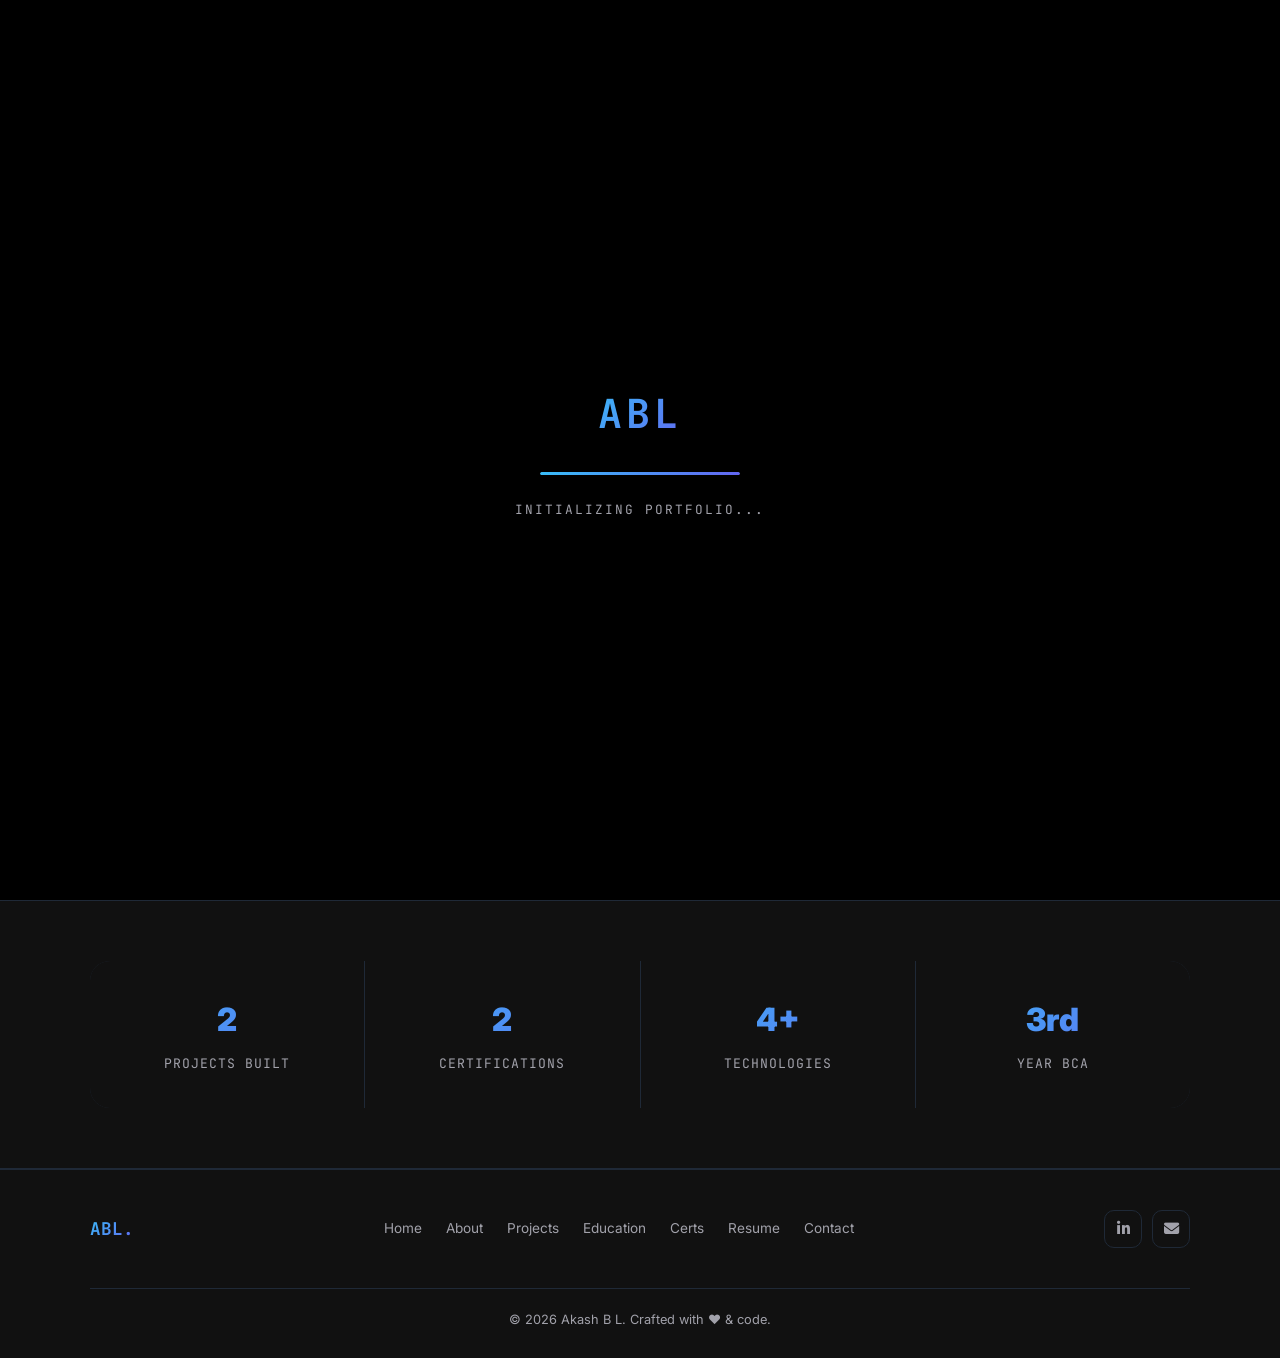
<file: portfolio/index.html>
<!DOCTYPE html>
<html lang="en">
<head>
  <meta charset="UTF-8">
  <meta name="viewport" content="width=device-width, initial-scale=1.0">
  <title>Akash B L — BCA Student & Developer</title>
  <meta name="description" content="Portfolio of Akash B L — BCA student skilled in Python, Java and Cybersecurity. Open to internships in software development and secure system design.">
  <meta name="keywords" content="Akash B L, BCA, Python, Java, Cybersecurity, developer portfolio, GFGC Tiptur">
  <meta property="og:title" content="Akash B L — Developer Portfolio">
  <meta property="og:description" content="BCA student with hands-on experience in Python, cybersecurity and web-based systems.">
  <link rel="icon" href="data:image/svg+xml,<svg xmlns='http://www.w3.org/2000/svg' viewBox='0 0 100 100'><text y='.9em' font-size='90'>⚡</text></svg>">
  <!-- Fonts -->
  <link rel="preconnect" href="https://fonts.googleapis.com">
  <link rel="preconnect" href="https://fonts.gstatic.com" crossorigin>
  <link href="https://fonts.googleapis.com/css2?family=Inter:wght@300;400;500;600;700;800;900&family=JetBrains+Mono:wght@400;500;600&display=swap" rel="stylesheet">
  <!-- Icons -->
  <link rel="stylesheet" href="https://cdnjs.cloudflare.com/ajax/libs/font-awesome/6.5.0/css/all.min.css">
  <!-- Styles -->
  <link rel="stylesheet" href="assets/css/style.css">
  <link rel="stylesheet" href="assets/css/home.css">
</head>
<body>

<!-- LOADING SCREEN -->
<div id="loading-screen">
  <div class="loader-logo">ABL</div>
  <div class="loader-bar-wrap"><div class="loader-bar"></div></div>
  <div class="loader-text">Initializing portfolio...</div>
</div>

<!-- NAVBAR -->
<nav class="navbar" id="navbar">
  <a href="index.html" class="nav-logo">ABL<span style="color:var(--accent)">.</span></a>
  <div class="nav-links">
    <a href="index.html">Home</a>
    <a href="about.html">About</a>
    <a href="projects.html">Projects</a>
    <a href="education.html">Education</a>
    <a href="certifications.html">Certifications</a>
    <a href="resume.html">Resume</a>
    <a href="contact.html">Contact</a>
  </div>
  <div class="nav-actions">
    <button class="theme-toggle" id="theme-toggle" aria-label="Toggle theme">
      <i class="fas fa-moon" id="theme-icon"></i>
    </button>
    <button class="hamburger" id="hamburger" aria-label="Menu">
      <span></span><span></span><span></span>
    </button>
  </div>
</nav>

<!-- MOBILE NAV -->
<nav class="mobile-nav" id="mobile-nav">
  <a href="index.html">Home</a>
  <a href="about.html">About</a>
  <a href="projects.html">Projects</a>
  <a href="education.html">Education</a>
  <a href="certifications.html">Certifications</a>
  <a href="resume.html">Resume</a>
  <a href="contact.html">Contact</a>
</nav>

<!-- HERO -->
<section class="hero" id="hero">
  <canvas id="hero-canvas"></canvas>
  <div class="ambient ambient-1"></div>
  <div class="ambient ambient-2"></div>

  <div class="hero-inner">
    <!-- Left: Text -->
    <div class="hero-text">
      <div class="hero-badge">
        <span></span> Available for Internships
      </div>
      <h1 class="hero-title">
        Hi, I'm <span class="text-gradient">Akash B L</span>
      </h1>
      <p class="hero-subtitle">
        <span id="typing-text"></span><span class="typing-cursor"></span>
      </p>
      <p class="hero-desc">
        Motivated BCA student with a strong foundation in computer science and hands-on project experience in cybersecurity. Skilled in Java and Python with a keen interest in software development and secure system design.
      </p>
      <div class="hero-cta">
        <a href="resume.html" class="btn btn-primary" id="view-resume-btn">
          <i class="fas fa-eye"></i> View Resume
        </a>
        <a href="assets/akash_resume.pdf" class="btn btn-outline" download id="download-resume-btn">
          <i class="fas fa-download"></i> Download Resume
        </a>
        <a href="contact.html" class="btn btn-ghost" id="contact-me-btn">
          <i class="fas fa-paper-plane"></i> Contact Me
        </a>
      </div>
      <div class="hero-social">
        <span class="hero-social-label">Find me —</span>
        <a href="https://www.linkedin.com/in/akash-b-l-0abb05404" target="_blank" class="social-link" aria-label="LinkedIn" id="linkedin-link">
          <i class="fab fa-linkedin-in"></i>
        </a>
        <a href="mailto:akashakubl@gmail.com" class="social-link" aria-label="Email" id="email-link">
          <i class="fas fa-envelope"></i>
        </a>
      </div>
    </div>

    <!-- Right: Image -->
    <div class="hero-image-wrap">
      <div class="hero-image-card">
        <img src="assets/images/profile.jpg" alt="Akash B L" class="profile-img" id="hero-profile-img">
        <div class="hero-stats">
          <div class="stat-card">
            <div class="stat-icon">🎓</div>
            <div class="stat-card-text">
              <div class="value">BCA Student</div>
              <div class="label">2023 – 2026</div>
            </div>
          </div>
          <div class="stat-card">
            <div class="stat-icon">🔐</div>
            <div class="stat-card-text">
              <div class="value">Cybersecurity</div>
              <div class="label">Certified</div>
            </div>
          </div>
        </div>
        <div class="skill-pill">Python &amp; Java</div>
      </div>
    </div>
  </div>

  <div class="scroll-indicator" onclick="document.querySelector('.quick-about').scrollIntoView({behavior:'smooth'})">
    <div class="scroll-mouse"></div>
    <span>Scroll</span>
  </div>
</section>

<!-- QUICK ABOUT STRIP -->
<div class="quick-about">
  <div class="quick-about-inner">
    <div class="quick-item" data-aos="fade-up">
      <div class="num">2</div>
      <div class="lbl">Projects Built</div>
    </div>
    <div class="quick-item" data-aos="fade-up" data-aos-delay="100">
      <div class="num">2</div>
      <div class="lbl">Certifications</div>
    </div>
    <div class="quick-item" data-aos="fade-up" data-aos-delay="200">
      <div class="num">4+</div>
      <div class="lbl">Technologies</div>
    </div>
    <div class="quick-item" data-aos="fade-up" data-aos-delay="300">
      <div class="num">3rd</div>
      <div class="lbl">Year BCA</div>
    </div>
  </div>
</div>

<!-- FOOTER -->
<footer>
  <div class="footer-inner">
    <div class="footer-logo">ABL<span style="color:var(--accent)">.</span></div>
    <div class="footer-links">
      <a href="index.html">Home</a>
      <a href="about.html">About</a>
      <a href="projects.html">Projects</a>
      <a href="education.html">Education</a>
      <a href="certifications.html">Certs</a>
      <a href="resume.html">Resume</a>
      <a href="contact.html">Contact</a>
    </div>
    <div style="display:flex;gap:10px">
      <a href="https://www.linkedin.com/in/akash-b-l-0abb05404" target="_blank" class="social-link"><i class="fab fa-linkedin-in"></i></a>
      <a href="mailto:akashakubl@gmail.com" class="social-link"><i class="fas fa-envelope"></i></a>
    </div>
    <div class="footer-copy">© 2026 Akash B L. Crafted with ❤️ &amp; code.</div>
  </div>
</footer>

<!-- SCROLL TO TOP -->
<button id="scroll-top" aria-label="Scroll to top"><i class="fas fa-arrow-up"></i></button>

<!-- SCRIPTS -->
<script src="assets/js/main.js"></script>
<script>
/* Hero Particle Canvas */
(function() {
  var canvas = document.getElementById('hero-canvas');
  if (!canvas) return;
  var ctx = canvas.getContext('2d');
  var W, H, particles = [];
  function resize() {
    W = canvas.width = canvas.offsetWidth;
    H = canvas.height = canvas.offsetHeight;
  }
  window.addEventListener('resize', resize);
  resize();
  for (var i = 0; i < 60; i++) {
    particles.push({
      x: Math.random() * 9999,
      y: Math.random() * 9999,
      r: Math.random() * 1.5 + 0.3,
      vx: (Math.random() - 0.5) * 0.3,
      vy: (Math.random() - 0.5) * 0.3,
      a: Math.random()
    });
  }
  function draw() {
    ctx.clearRect(0, 0, W, H);
    particles.forEach(function(p) {
      p.x += p.vx; p.y += p.vy;
      if (p.x < 0) p.x = W; if (p.x > W) p.x = 0;
      if (p.y < 0) p.y = H; if (p.y > H) p.y = 0;
      ctx.beginPath();
      ctx.arc(p.x, p.y, p.r, 0, Math.PI * 2);
      ctx.fillStyle = 'rgba(56,189,248,' + (p.a * 0.7) + ')';
      ctx.fill();
    });
    requestAnimationFrame(draw);
  }
  draw();
})();

/* Typing Effect */
(function() {
  var texts = ['BCA Student', 'Python Developer', 'Java Learner', 'Cybersecurity Enthusiast', 'Software Developer'];
  var el = document.getElementById('typing-text');
  if (!el) return;
  var tIdx = 0, cIdx = 0, deleting = false;
  function type() {
    var full = texts[tIdx];
    if (!deleting) {
      el.textContent = full.substring(0, cIdx + 1);
      cIdx++;
      if (cIdx === full.length) { deleting = true; setTimeout(type, 1800); return; }
    } else {
      el.textContent = full.substring(0, cIdx - 1);
      cIdx--;
      if (cIdx === 0) { deleting = false; tIdx = (tIdx + 1) % texts.length; }
    }
    setTimeout(type, deleting ? 60 : 90);
  }
  setTimeout(type, 800);
})();
</script>

</body>
</html>
</file>
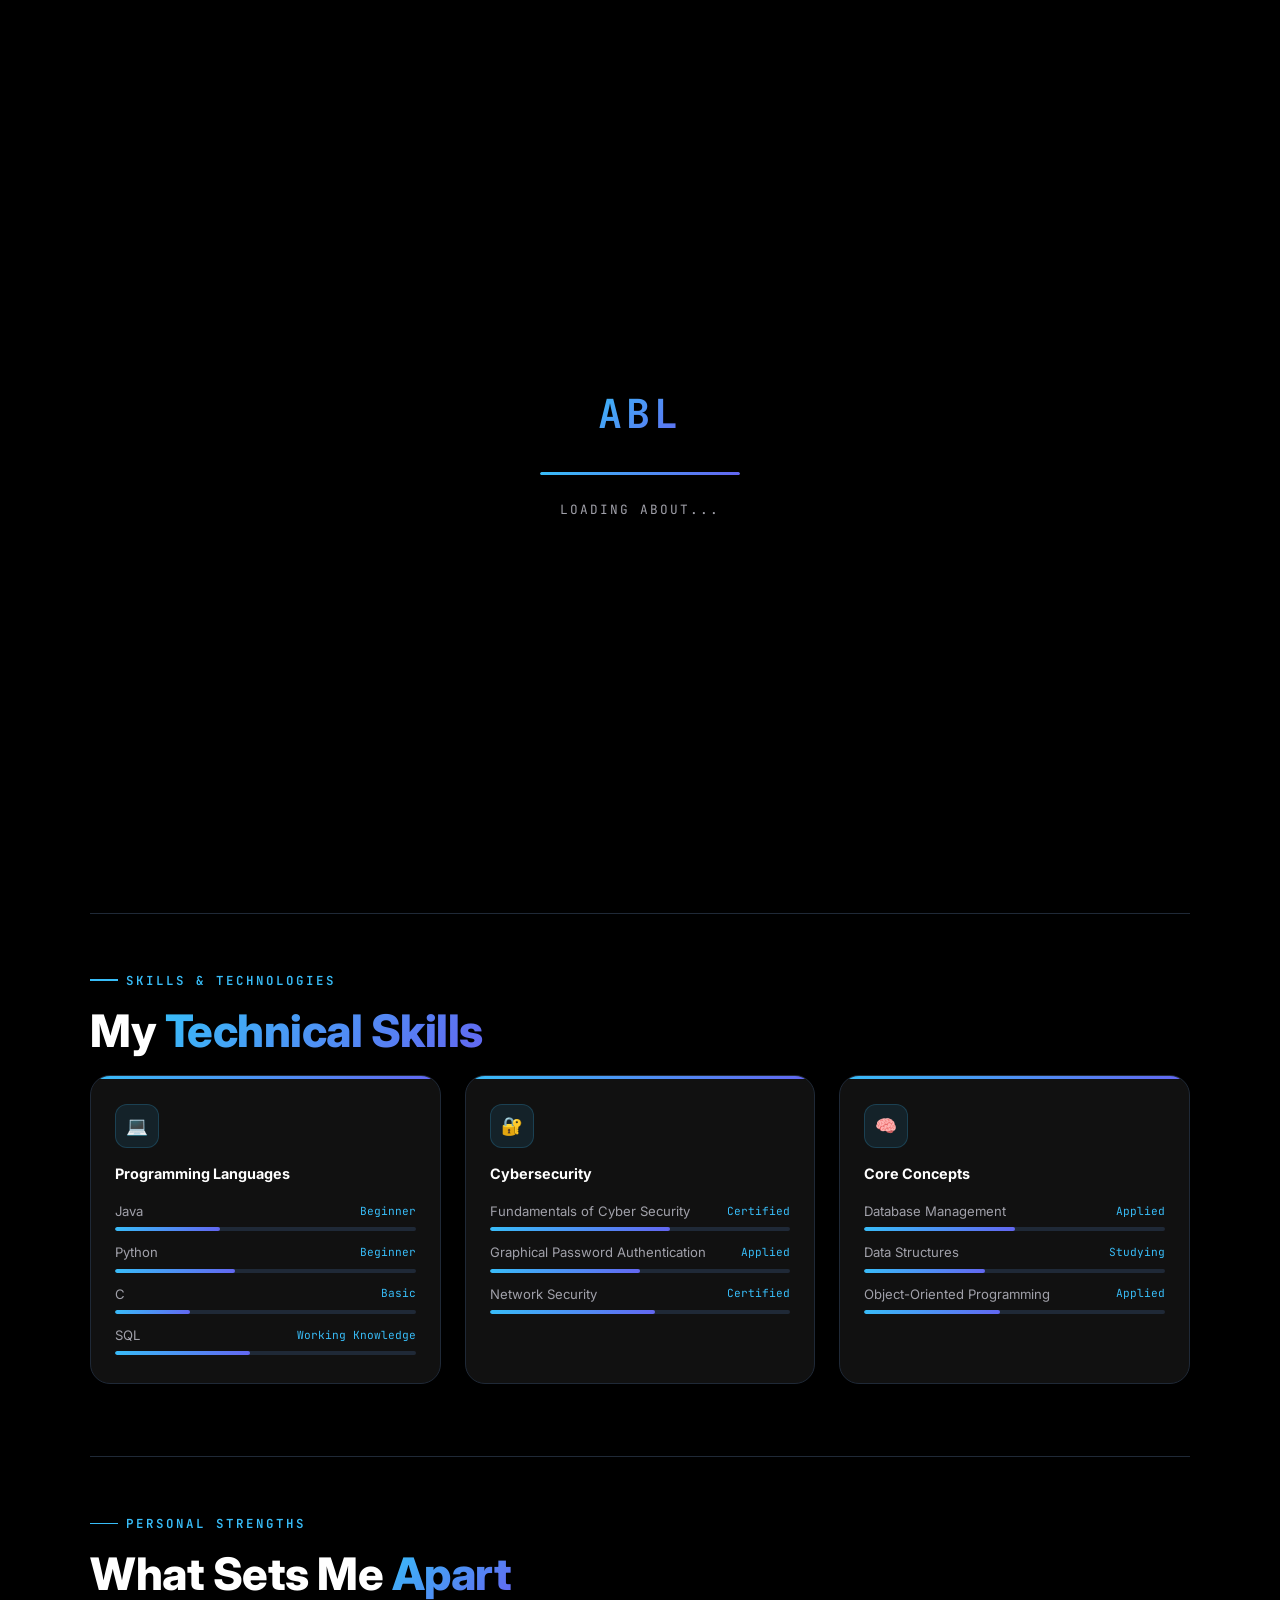
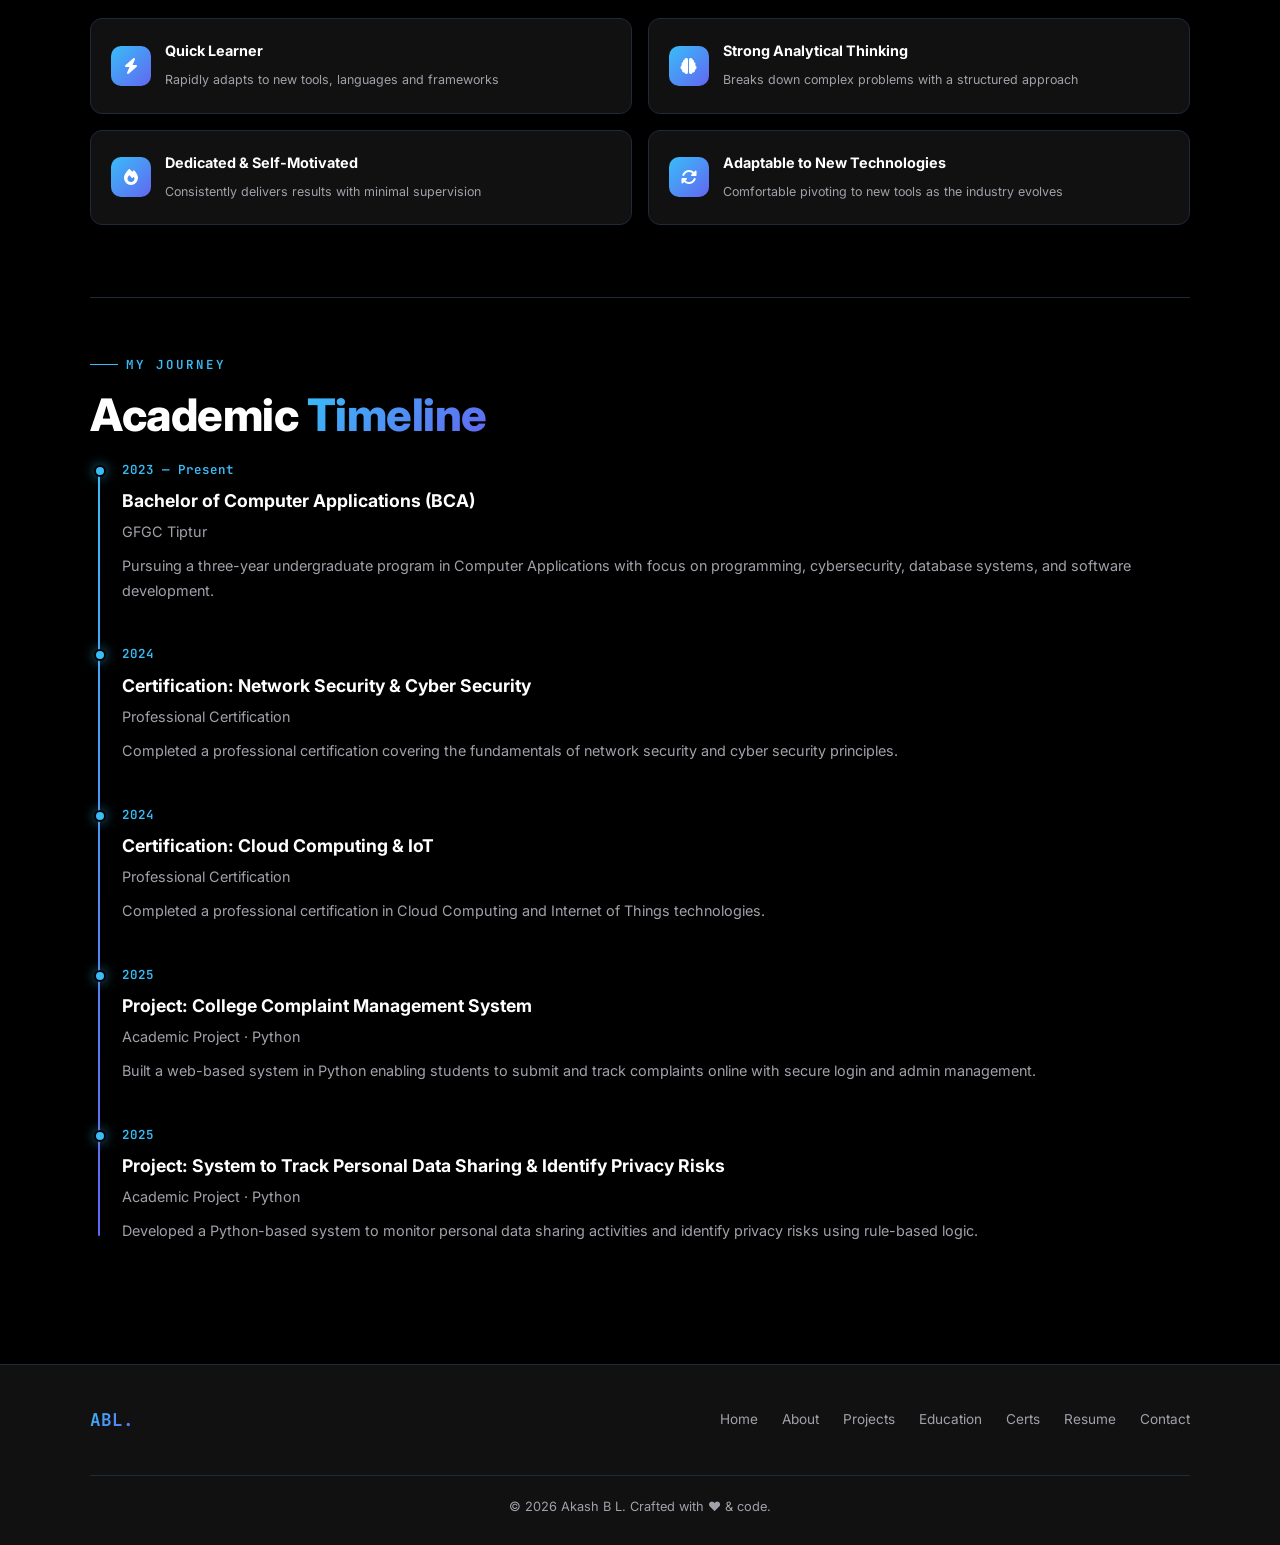
<file: portfolio/about.html>
<!DOCTYPE html>
<html lang="en">
<head>
  <meta charset="UTF-8">
  <meta name="viewport" content="width=device-width, initial-scale=1.0">
  <title>About — Akash B L</title>
  <meta name="description" content="Learn about Akash B L — his skills in Python, Java, cybersecurity, database management and personal strengths.">
  <link rel="icon" href="data:image/svg+xml,<svg xmlns='http://www.w3.org/2000/svg' viewBox='0 0 100 100'><text y='.9em' font-size='90'>⚡</text></svg>">
  <link rel="preconnect" href="https://fonts.googleapis.com">
  <link rel="preconnect" href="https://fonts.gstatic.com" crossorigin>
  <link href="https://fonts.googleapis.com/css2?family=Inter:wght@300;400;500;600;700;800;900&family=JetBrains+Mono:wght@400;500;600&display=swap" rel="stylesheet">
  <link rel="stylesheet" href="https://cdnjs.cloudflare.com/ajax/libs/font-awesome/6.5.0/css/all.min.css">
  <link rel="stylesheet" href="assets/css/style.css">
  <style>
    /* PAGE HEADER */
    .page-header {
      min-height: 340px;
      display: flex; align-items: flex-end;
      padding: 120px 5% 60px;
      background: linear-gradient(180deg, rgba(56,189,248,0.04) 0%, transparent 100%);
      border-bottom: 1px solid var(--border);
      position: relative; overflow: hidden;
    }
    .page-header .ambient { position: absolute; }
    .page-header-inner { max-width: 1100px; margin: 0 auto; width: 100%; position: relative; z-index: 1; }

    /* ABOUT INTRO */
    .about-intro {
      display: grid;
      grid-template-columns: 260px 1fr;
      gap: 60px;
      align-items: start;
      margin-bottom: 72px;
    }
    .about-photo-col { display: flex; flex-direction: column; align-items: center; gap: 20px; }
    .about-photo {
      width: 220px; height: 220px;
      border-radius: 50%;
      object-fit: cover;
      object-position: center top;
      border: 2px solid var(--border);
      box-shadow: 0 4px 32px rgba(0,0,0,0.5), 0 0 0 4px rgba(56,189,248,0.05);
    }
    .about-contact-links { display: flex; flex-direction: column; gap: 10px; width: 100%; }
    .contact-link-item {
      display: flex; align-items: center; gap: 10px;
      padding: 10px 14px;
      border-radius: 10px;
      background: var(--surface);
      border: 1px solid var(--border);
      color: var(--muted);
      font-size: 0.82rem;
      transition: all var(--transition);
    }
    .contact-link-item:hover { border-color: var(--accent); color: var(--accent); }
    .contact-link-item i { width: 16px; color: var(--accent); }

    .about-bio h2 { font-size: 1.8rem; font-weight: 800; margin-bottom: 16px; }
    .about-bio p { color: var(--muted); line-height: 1.9; margin-bottom: 20px; }

    /* SKILLS */
    .skills-grid { display: grid; grid-template-columns: repeat(3,1fr); gap: 24px; }
    .skill-category {
      background: var(--surface);
      border: 1px solid var(--border);
      border-radius: var(--radius-lg);
      padding: 28px 24px;
      transition: all var(--transition);
      position: relative; overflow: hidden;
    }
    .skill-category::before {
      content: '';
      position: absolute; top: 0; left: 0; right: 0; height: 3px;
      background: var(--gradient);
      border-radius: var(--radius-lg) var(--radius-lg) 0 0;
    }
    .skill-category:hover {
      border-color: rgba(56,189,248,0.3);
      transform: translateY(-4px);
      box-shadow: 0 8px 40px var(--card-glow);
    }
    .skill-cat-icon {
      width: 44px; height: 44px;
      border-radius: 12px;
      background: rgba(56,189,248,0.1);
      border: 1px solid rgba(56,189,248,0.2);
      display: flex; align-items: center; justify-content: center;
      font-size: 1.1rem;
      margin-bottom: 14px;
    }
    .skill-cat-title { font-size: 0.9rem; font-weight: 700; margin-bottom: 14px; color: var(--text); }
    .skill-list { display: flex; flex-direction: column; gap: 10px; }
    .skill-item { display: flex; flex-direction: column; gap: 5px; }
    .skill-item-top { display: flex; justify-content: space-between; align-items: center; }
    .skill-name { font-size: 0.82rem; color: var(--muted); }
    .skill-level { font-size: 0.7rem; color: var(--accent); font-family: var(--mono); }
    .skill-bar { height: 4px; background: var(--border); border-radius: 2px; overflow: hidden; }
    .skill-fill {
      height: 100%;
      background: var(--gradient);
      border-radius: 2px;
      width: 0;
      transition: width 1.2s ease;
    }

    /* STRENGTHS */
    .strengths-grid { display: grid; grid-template-columns: repeat(2,1fr); gap: 16px; }
    .strength-card {
      display: flex; align-items: center; gap: 14px;
      padding: 20px 20px;
      background: var(--surface);
      border: 1px solid var(--border);
      border-radius: var(--radius);
      transition: all var(--transition);
    }
    .strength-card:hover {
      border-color: rgba(56,189,248,0.3);
      background: var(--surface2);
    }
    .strength-icon {
      width: 40px; height: 40px; flex-shrink: 0;
      border-radius: 10px;
      background: var(--gradient);
      display: flex; align-items: center; justify-content: center;
      font-size: 1rem; color: white;
    }
    .strength-text strong { font-size: 0.9rem; display: block; margin-bottom: 2px; }
    .strength-text span { font-size: 0.78rem; color: var(--muted); }

    @media (max-width: 900px) {
      .about-intro { grid-template-columns: 1fr; }
      .about-photo-col { flex-direction: row; align-items: center; gap: 20px; }
      .about-contact-links { flex-direction: row; flex-wrap: wrap; }
      .skills-grid { grid-template-columns: 1fr; }
      .strengths-grid { grid-template-columns: 1fr; }
    }
    @media (max-width: 540px) {
      .about-photo-col { flex-direction: column; }
      .about-photo { width: 160px; height: 160px; }
    }
  </style>
</head>
<body>

<!-- LOADING SCREEN -->
<div id="loading-screen">
  <div class="loader-logo">ABL</div>
  <div class="loader-bar-wrap"><div class="loader-bar"></div></div>
  <div class="loader-text">Loading about...</div>
</div>

<!-- NAVBAR -->
<nav class="navbar" id="navbar">
  <a href="index.html" class="nav-logo">ABL<span style="color:var(--accent)">.</span></a>
  <div class="nav-links">
    <a href="index.html">Home</a>
    <a href="about.html">About</a>
    <a href="projects.html">Projects</a>
    <a href="education.html">Education</a>
    <a href="certifications.html">Certifications</a>
    <a href="resume.html">Resume</a>
    <a href="contact.html">Contact</a>
  </div>
  <div class="nav-actions">
    <button class="theme-toggle" id="theme-toggle" aria-label="Toggle theme">
      <i class="fas fa-moon" id="theme-icon"></i>
    </button>
    <button class="hamburger" id="hamburger" aria-label="Menu">
      <span></span><span></span><span></span>
    </button>
  </div>
</nav>
<nav class="mobile-nav" id="mobile-nav">
  <a href="index.html">Home</a>
  <a href="about.html">About</a>
  <a href="projects.html">Projects</a>
  <a href="education.html">Education</a>
  <a href="certifications.html">Certifications</a>
  <a href="resume.html">Resume</a>
  <a href="contact.html">Contact</a>
</nav>

<!-- PAGE HEADER -->
<div class="page-header">
  <div class="ambient ambient-1"></div>
  <div class="page-header-inner">
    <div class="section-label">About Me</div>
    <h1 class="section-title">Who I Am &amp; <span>What I Do</span></h1>
    <p style="color:var(--muted);max-width:520px;font-size:1rem">Get to know my background, skills, and what drives me as a developer and learner.</p>
  </div>
</div>

<!-- ABOUT SECTION -->
<section class="section">
  <div class="section-inner">

    <!-- Intro -->
    <div class="about-intro" data-aos="fade-up">
      <div class="about-photo-col">
        <img src="assets/images/profile.jpg" alt="Akash B L" class="about-photo">
        <div class="about-contact-links">
          <a href="mailto:akashakubl@gmail.com" class="contact-link-item">
            <i class="fas fa-envelope"></i> akashakubl@gmail.com
          </a>
          <a href="tel:7795047331" class="contact-link-item">
            <i class="fas fa-phone"></i> 7795047331
          </a>
          <a href="https://www.linkedin.com/in/akash-b-l-0abb05404" target="_blank" class="contact-link-item">
            <i class="fab fa-linkedin-in"></i> LinkedIn Profile
          </a>
        </div>
      </div>
      <div class="about-bio">
        <h2>Akash B L</h2>
        <p style="color:var(--accent);font-family:var(--mono);font-size:0.85rem;margin-bottom:16px">BCA Student · GFGC Tiptur · 2023–2026</p>
        <p>Motivated BCA student with a strong foundation in computer science and hands-on project experience in cybersecurity. Skilled in Java and Python with a keen interest in software development and secure system design.</p>
        <p>Seeking an internship opportunity to apply technical knowledge, enhance problem-solving abilities, and contribute to innovative projects while gaining practical industry exposure.</p>
        <div style="display:flex;gap:12px;flex-wrap:wrap;margin-top:24px">
          <a href="assets/akash_resume.pdf" class="btn btn-primary btn-sm" download>
            <i class="fas fa-download"></i> Download CV
          </a>
          <a href="contact.html" class="btn btn-outline btn-sm">
            <i class="fas fa-paper-plane"></i> Get In Touch
          </a>
        </div>
      </div>
    </div>

    <hr class="divider">

    <!-- SKILLS -->
    <div class="section-label" data-aos="fade-up">Skills &amp; Technologies</div>
    <h2 class="section-title" data-aos="fade-up">My <span>Technical Skills</span></h2>
    <div class="skills-grid" style="margin-bottom:72px">

      <!-- Programming Languages -->
      <div class="skill-category" data-aos="fade-up" data-aos-delay="0">
        <div class="skill-cat-icon">💻</div>
        <div class="skill-cat-title">Programming Languages</div>
        <div class="skill-list">
          <div class="skill-item">
            <div class="skill-item-top">
              <span class="skill-name">Java</span>
              <span class="skill-level">Beginner</span>
            </div>
            <div class="skill-bar"><div class="skill-fill" data-width="35"></div></div>
          </div>
          <div class="skill-item">
            <div class="skill-item-top">
              <span class="skill-name">Python</span>
              <span class="skill-level">Beginner</span>
            </div>
            <div class="skill-bar"><div class="skill-fill" data-width="40"></div></div>
          </div>
          <div class="skill-item">
            <div class="skill-item-top">
              <span class="skill-name">C</span>
              <span class="skill-level">Basic</span>
            </div>
            <div class="skill-bar"><div class="skill-fill" data-width="25"></div></div>
          </div>
          <div class="skill-item">
            <div class="skill-item-top">
              <span class="skill-name">SQL</span>
              <span class="skill-level">Working Knowledge</span>
            </div>
            <div class="skill-bar"><div class="skill-fill" data-width="45"></div></div>
          </div>
        </div>
      </div>

      <!-- Cybersecurity -->
      <div class="skill-category" data-aos="fade-up" data-aos-delay="100">
        <div class="skill-cat-icon">🔐</div>
        <div class="skill-cat-title">Cybersecurity</div>
        <div class="skill-list">
          <div class="skill-item">
            <div class="skill-item-top">
              <span class="skill-name">Fundamentals of Cyber Security</span>
              <span class="skill-level">Certified</span>
            </div>
            <div class="skill-bar"><div class="skill-fill" data-width="60"></div></div>
          </div>
          <div class="skill-item">
            <div class="skill-item-top">
              <span class="skill-name">Graphical Password Authentication</span>
              <span class="skill-level">Applied</span>
            </div>
            <div class="skill-bar"><div class="skill-fill" data-width="50"></div></div>
          </div>
          <div class="skill-item">
            <div class="skill-item-top">
              <span class="skill-name">Network Security</span>
              <span class="skill-level">Certified</span>
            </div>
            <div class="skill-bar"><div class="skill-fill" data-width="55"></div></div>
          </div>
        </div>
      </div>

      <!-- Core Concepts -->
      <div class="skill-category" data-aos="fade-up" data-aos-delay="200">
        <div class="skill-cat-icon">🧠</div>
        <div class="skill-cat-title">Core Concepts</div>
        <div class="skill-list">
          <div class="skill-item">
            <div class="skill-item-top">
              <span class="skill-name">Database Management</span>
              <span class="skill-level">Applied</span>
            </div>
            <div class="skill-bar"><div class="skill-fill" data-width="50"></div></div>
          </div>
          <div class="skill-item">
            <div class="skill-item-top">
              <span class="skill-name">Data Structures</span>
              <span class="skill-level">Studying</span>
            </div>
            <div class="skill-bar"><div class="skill-fill" data-width="40"></div></div>
          </div>
          <div class="skill-item">
            <div class="skill-item-top">
              <span class="skill-name">Object-Oriented Programming</span>
              <span class="skill-level">Applied</span>
            </div>
            <div class="skill-bar"><div class="skill-fill" data-width="45"></div></div>
          </div>
        </div>
      </div>

    </div>

    <hr class="divider">

    <!-- STRENGTHS -->
    <div class="section-label" data-aos="fade-up">Personal Strengths</div>
    <h2 class="section-title" data-aos="fade-up">What Sets Me <span>Apart</span></h2>
    <div class="strengths-grid" style="margin-bottom:72px">
      <div class="strength-card" data-aos="fade-up">
        <div class="strength-icon"><i class="fas fa-bolt"></i></div>
        <div class="strength-text">
          <strong>Quick Learner</strong>
          <span>Rapidly adapts to new tools, languages and frameworks</span>
        </div>
      </div>
      <div class="strength-card" data-aos="fade-up" data-aos-delay="100">
        <div class="strength-icon"><i class="fas fa-brain"></i></div>
        <div class="strength-text">
          <strong>Strong Analytical Thinking</strong>
          <span>Breaks down complex problems with a structured approach</span>
        </div>
      </div>
      <div class="strength-card" data-aos="fade-up" data-aos-delay="200">
        <div class="strength-icon"><i class="fas fa-fire"></i></div>
        <div class="strength-text">
          <strong>Dedicated &amp; Self-Motivated</strong>
          <span>Consistently delivers results with minimal supervision</span>
        </div>
      </div>
      <div class="strength-card" data-aos="fade-up" data-aos-delay="300">
        <div class="strength-icon"><i class="fas fa-sync-alt"></i></div>
        <div class="strength-text">
          <strong>Adaptable to New Technologies</strong>
          <span>Comfortable pivoting to new tools as the industry evolves</span>
        </div>
      </div>
    </div>

    <hr class="divider">

    <!-- JOURNEY TIMELINE -->
    <div class="section-label" data-aos="fade-up">My Journey</div>
    <h2 class="section-title" data-aos="fade-up">Academic <span>Timeline</span></h2>
    <div class="timeline" data-aos="fade-up">
      <div class="timeline-item">
        <div class="timeline-date">2023 — Present</div>
        <div class="timeline-title">Bachelor of Computer Applications (BCA)</div>
        <div class="timeline-sub">GFGC Tiptur</div>
        <div class="timeline-desc">Pursuing a three-year undergraduate program in Computer Applications with focus on programming, cybersecurity, database systems, and software development.</div>
      </div>
      <div class="timeline-item">
        <div class="timeline-date">2024</div>
        <div class="timeline-title">Certification: Network Security &amp; Cyber Security</div>
        <div class="timeline-sub">Professional Certification</div>
        <div class="timeline-desc">Completed a professional certification covering the fundamentals of network security and cyber security principles.</div>
      </div>
      <div class="timeline-item">
        <div class="timeline-date">2024</div>
        <div class="timeline-title">Certification: Cloud Computing &amp; IoT</div>
        <div class="timeline-sub">Professional Certification</div>
        <div class="timeline-desc">Completed a professional certification in Cloud Computing and Internet of Things technologies.</div>
      </div>
      <div class="timeline-item">
        <div class="timeline-date">2025</div>
        <div class="timeline-title">Project: College Complaint Management System</div>
        <div class="timeline-sub">Academic Project · Python</div>
        <div class="timeline-desc">Built a web-based system in Python enabling students to submit and track complaints online with secure login and admin management.</div>
      </div>
      <div class="timeline-item">
        <div class="timeline-date">2025</div>
        <div class="timeline-title">Project: System to Track Personal Data Sharing &amp; Identify Privacy Risks</div>
        <div class="timeline-sub">Academic Project · Python</div>
        <div class="timeline-desc">Developed a Python-based system to monitor personal data sharing activities and identify privacy risks using rule-based logic.</div>
      </div>
    </div>

  </div>
</section>

<!-- FOOTER -->
<footer>
  <div class="footer-inner">
    <div class="footer-logo">ABL<span style="color:var(--accent)">.</span></div>
    <div class="footer-links">
      <a href="index.html">Home</a>
      <a href="about.html">About</a>
      <a href="projects.html">Projects</a>
      <a href="education.html">Education</a>
      <a href="certifications.html">Certs</a>
      <a href="resume.html">Resume</a>
      <a href="contact.html">Contact</a>
    </div>
    <div class="footer-copy">© 2026 Akash B L. Crafted with ❤️ &amp; code.</div>
  </div>
</footer>
<button id="scroll-top" aria-label="Scroll to top"><i class="fas fa-arrow-up"></i></button>

<script src="assets/js/main.js"></script>
<script>
// Animate skill bars on scroll
document.addEventListener('DOMContentLoaded', function() {
  var bars = document.querySelectorAll('.skill-fill');
  var observer = new IntersectionObserver(function(entries) {
    entries.forEach(function(e) {
      if (e.isIntersecting) {
        e.target.style.width = e.target.getAttribute('data-width') + '%';
        observer.unobserve(e.target);
      }
    });
  }, { threshold: 0.3 });
  bars.forEach(function(b) { observer.observe(b); });
});
</script>
</body>
</html>
</file>
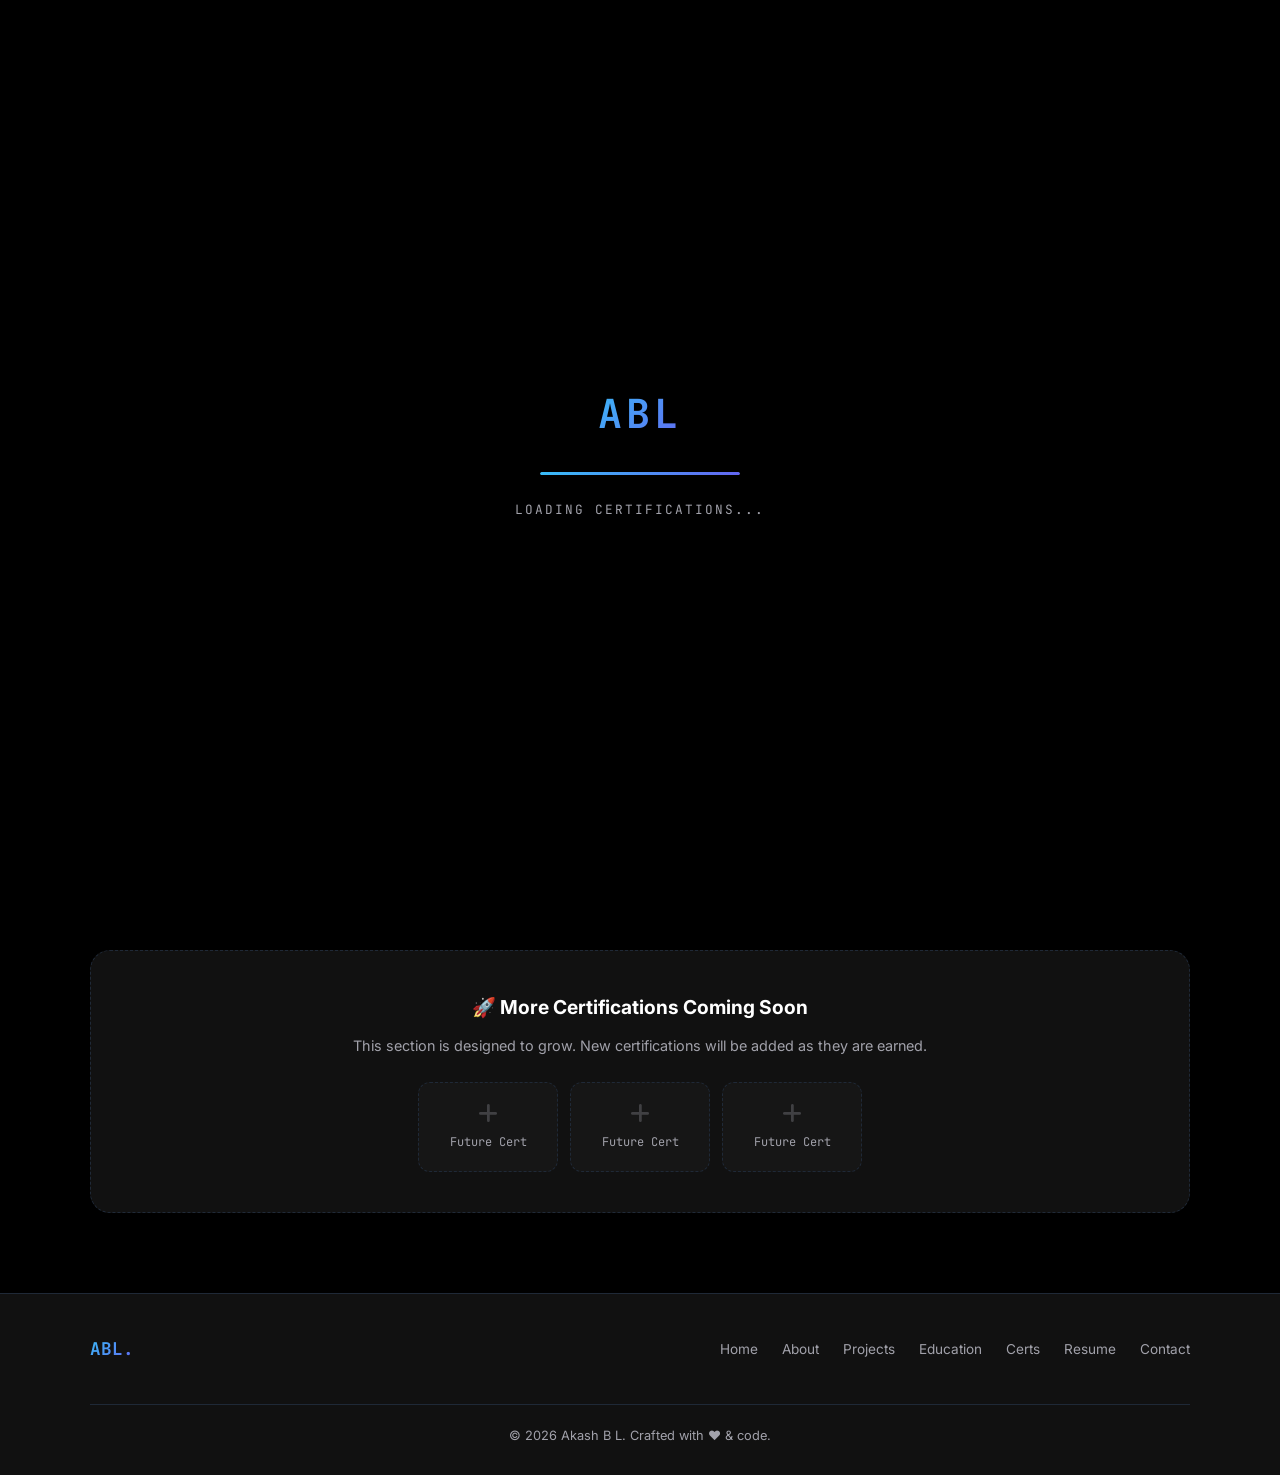
<file: portfolio/certifications.html>
<!DOCTYPE html>
<html lang="en">
<head>
  <meta charset="UTF-8">
  <meta name="viewport" content="width=device-width, initial-scale=1.0">
  <title>Certifications — Akash B L</title>
  <meta name="description" content="Certifications earned by Akash B L — Network Security, Cyber Security, Cloud Computing, and IoT.">
  <link rel="icon" href="data:image/svg+xml,<svg xmlns='http://www.w3.org/2000/svg' viewBox='0 0 100 100'><text y='.9em' font-size='90'>⚡</text></svg>">
  <link rel="preconnect" href="https://fonts.googleapis.com">
  <link rel="preconnect" href="https://fonts.gstatic.com" crossorigin>
  <link href="https://fonts.googleapis.com/css2?family=Inter:wght@300;400;500;600;700;800;900&family=JetBrains+Mono:wght@400;500;600&display=swap" rel="stylesheet">
  <link rel="stylesheet" href="https://cdnjs.cloudflare.com/ajax/libs/font-awesome/6.5.0/css/all.min.css">
  <link rel="stylesheet" href="assets/css/style.css">
  <style>
    .page-header {
      min-height: 320px; display: flex; align-items: flex-end;
      padding: 120px 5% 60px;
      background: linear-gradient(180deg, rgba(56,189,248,0.04) 0%, transparent 100%);
      border-bottom: 1px solid var(--border);
      position: relative; overflow: hidden;
    }
    .page-header-inner { max-width: 1100px; margin: 0 auto; width: 100%; position: relative; z-index: 1; }

    /* CERT CARDS */
    .certs-grid {
      display: grid;
      grid-template-columns: repeat(2, 1fr);
      gap: 28px;
      margin-bottom: 64px;
    }
    .cert-card {
      background: var(--surface);
      border: 1px solid var(--border);
      border-radius: var(--radius-lg);
      padding: 36px 32px;
      transition: all var(--transition);
      position: relative;
      overflow: hidden;
      display: flex;
      flex-direction: column;
      gap: 0;
    }
    .cert-card::before {
      content: '';
      position: absolute; inset: 0;
      background: radial-gradient(circle at 80% 20%, var(--card-glow), transparent 60%);
      opacity: 0;
      transition: opacity var(--transition);
    }
    .cert-card:hover {
      border-color: rgba(56,189,248,0.4);
      transform: translateY(-6px);
      box-shadow: 0 12px 48px rgba(56,189,248,0.12);
    }
    .cert-card:hover::before { opacity: 1; }

    /* Decorative corner ribbon */
    .cert-card .corner-ribbon {
      position: absolute;
      top: 0; right: 0;
      width: 80px; height: 80px;
      overflow: hidden;
    }
    .cert-card .corner-ribbon::before {
      content: '✓';
      position: absolute;
      top: 12px; right: -18px;
      width: 80px; text-align: center;
      font-size: 0.7rem; font-weight: 700;
      color: white;
      background: var(--gradient);
      transform: rotate(45deg);
      padding: 4px 0;
    }

    .cert-icon-wrap {
      width: 64px; height: 64px;
      border-radius: 16px;
      display: flex; align-items: center; justify-content: center;
      font-size: 1.8rem;
      margin-bottom: 20px;
      position: relative; z-index: 1;
    }
    .cert-icon-wrap.blue {
      background: rgba(56,189,248,0.1);
      border: 1px solid rgba(56,189,248,0.25);
    }
    .cert-icon-wrap.purple {
      background: rgba(99,102,241,0.1);
      border: 1px solid rgba(99,102,241,0.25);
    }

    .cert-title {
      font-size: 1.15rem;
      font-weight: 800;
      line-height: 1.3;
      margin-bottom: 10px;
      color: var(--text);
      position: relative; z-index: 1;
    }
    .cert-meta {
      font-size: 0.82rem;
      color: var(--muted);
      font-family: var(--mono);
      margin-bottom: 18px;
      position: relative; z-index: 1;
    }
    .cert-desc {
      font-size: 0.875rem;
      color: var(--muted);
      line-height: 1.8;
      margin-bottom: 20px;
      flex: 1;
      position: relative; z-index: 1;
    }
    .cert-tags { display: flex; flex-wrap: wrap; gap: 8px; position: relative; z-index: 1; }

    /* VERIFIED BADGE */
    .verified-badge {
      display: inline-flex; align-items: center; gap: 6px;
      padding: 4px 12px;
      background: rgba(56,189,248,0.1);
      border: 1px solid rgba(56,189,248,0.25);
      border-radius: 100px;
      font-size: 0.72rem;
      color: var(--accent);
      font-family: var(--mono);
      font-weight: 700;
      margin-bottom: 12px;
      text-transform: uppercase;
      letter-spacing: 1px;
    }

    /* FUTURE SECTION */
    .future-section {
      background: var(--surface);
      border: 1px dashed var(--border);
      border-radius: var(--radius-lg);
      padding: 40px;
      text-align: center;
    }
    .future-section h3 {
      font-size: 1.2rem;
      font-weight: 700;
      margin-bottom: 10px;
    }
    .future-section p { color: var(--muted); font-size: 0.9rem; margin-bottom: 24px; }
    .future-dots { display: flex; justify-content: center; gap: 12px; flex-wrap: wrap; }
    .future-dot {
      width: 140px; height: 90px;
      border-radius: var(--radius);
      background: var(--surface2);
      border: 1px dashed var(--border);
      display: flex; align-items: center; justify-content: center;
      font-size: 0.75rem;
      color: var(--muted);
      font-family: var(--mono);
      flex-direction: column; gap: 8px;
    }
    .future-dot i { font-size: 1.4rem; opacity: 0.3; }

    @media (max-width: 700px) { .certs-grid { grid-template-columns: 1fr; } }
  </style>
</head>
<body>

<div id="loading-screen">
  <div class="loader-logo">ABL</div>
  <div class="loader-bar-wrap"><div class="loader-bar"></div></div>
  <div class="loader-text">Loading certifications...</div>
</div>

<nav class="navbar" id="navbar">
  <a href="index.html" class="nav-logo">ABL<span style="color:var(--accent)">.</span></a>
  <div class="nav-links">
    <a href="index.html">Home</a>
    <a href="about.html">About</a>
    <a href="projects.html">Projects</a>
    <a href="education.html">Education</a>
    <a href="certifications.html">Certifications</a>
    <a href="resume.html">Resume</a>
    <a href="contact.html">Contact</a>
  </div>
  <div class="nav-actions">
    <button class="theme-toggle" id="theme-toggle" aria-label="Toggle theme">
      <i class="fas fa-moon" id="theme-icon"></i>
    </button>
    <button class="hamburger" id="hamburger" aria-label="Menu">
      <span></span><span></span><span></span>
    </button>
  </div>
</nav>
<nav class="mobile-nav" id="mobile-nav">
  <a href="index.html">Home</a>
  <a href="about.html">About</a>
  <a href="projects.html">Projects</a>
  <a href="education.html">Education</a>
  <a href="certifications.html">Certifications</a>
  <a href="resume.html">Resume</a>
  <a href="contact.html">Contact</a>
</nav>

<div class="page-header">
  <div class="ambient ambient-1"></div>
  <div class="page-header-inner">
    <div class="section-label">Credentials</div>
    <h1 class="section-title">My <span>Certifications</span></h1>
    <p style="color:var(--muted);max-width:520px;font-size:1rem">Professional certifications that complement my academic studies and validate my technical knowledge.</p>
  </div>
</div>

<section class="section">
  <div class="section-inner">

    <div class="certs-grid">

      <!-- Cert 1 -->
      <div class="cert-card" data-aos="fade-up">
        <div class="corner-ribbon"></div>
        <div class="cert-icon-wrap blue">🛡️</div>
        <div class="verified-badge"><i class="fas fa-check-circle"></i> Certified</div>
        <h2 class="cert-title">Network Security &amp; Cyber Security</h2>
        <div class="cert-meta">Professional Certification</div>
        <p class="cert-desc">
          Covers the fundamentals of network security and cyber security principles including threat identification, secure system design, and best practices for protecting digital assets.
        </p>
        <div class="cert-tags">
          <span class="tag">Network Security</span>
          <span class="tag">Cyber Security</span>
          <span class="tag">Threat Analysis</span>
          <span class="tag">Secure Systems</span>
        </div>
      </div>

      <!-- Cert 2 -->
      <div class="cert-card" data-aos="fade-up" data-aos-delay="150">
        <div class="corner-ribbon"></div>
        <div class="cert-icon-wrap purple">☁️</div>
        <div class="verified-badge"><i class="fas fa-check-circle"></i> Certified</div>
        <h2 class="cert-title">Cloud Computing &amp; IoT</h2>
        <div class="cert-meta">Professional Certification</div>
        <p class="cert-desc">
          Covers foundational concepts of cloud computing platforms and Internet of Things technologies, including deployment models, cloud services, and IoT architecture fundamentals.
        </p>
        <div class="cert-tags">
          <span class="tag">Cloud Computing</span>
          <span class="tag">IoT</span>
          <span class="tag">Cloud Services</span>
          <span class="tag">Infrastructure</span>
        </div>
      </div>

    </div>

    <!-- Future Certs Section -->
    <div class="future-section" data-aos="fade-up">
      <h3>🚀 More Certifications Coming Soon</h3>
      <p>This section is designed to grow. New certifications will be added as they are earned.</p>
      <div class="future-dots">
        <div class="future-dot"><i class="fas fa-plus"></i><span>Future Cert</span></div>
        <div class="future-dot"><i class="fas fa-plus"></i><span>Future Cert</span></div>
        <div class="future-dot"><i class="fas fa-plus"></i><span>Future Cert</span></div>
      </div>
    </div>

  </div>
</section>

<footer>
  <div class="footer-inner">
    <div class="footer-logo">ABL<span style="color:var(--accent)">.</span></div>
    <div class="footer-links">
      <a href="index.html">Home</a>
      <a href="about.html">About</a>
      <a href="projects.html">Projects</a>
      <a href="education.html">Education</a>
      <a href="certifications.html">Certs</a>
      <a href="resume.html">Resume</a>
      <a href="contact.html">Contact</a>
    </div>
    <div class="footer-copy">© 2026 Akash B L. Crafted with ❤️ &amp; code.</div>
  </div>
</footer>
<button id="scroll-top" aria-label="Scroll to top"><i class="fas fa-arrow-up"></i></button>
<script src="assets/js/main.js"></script>
</body>
</html>
</file>
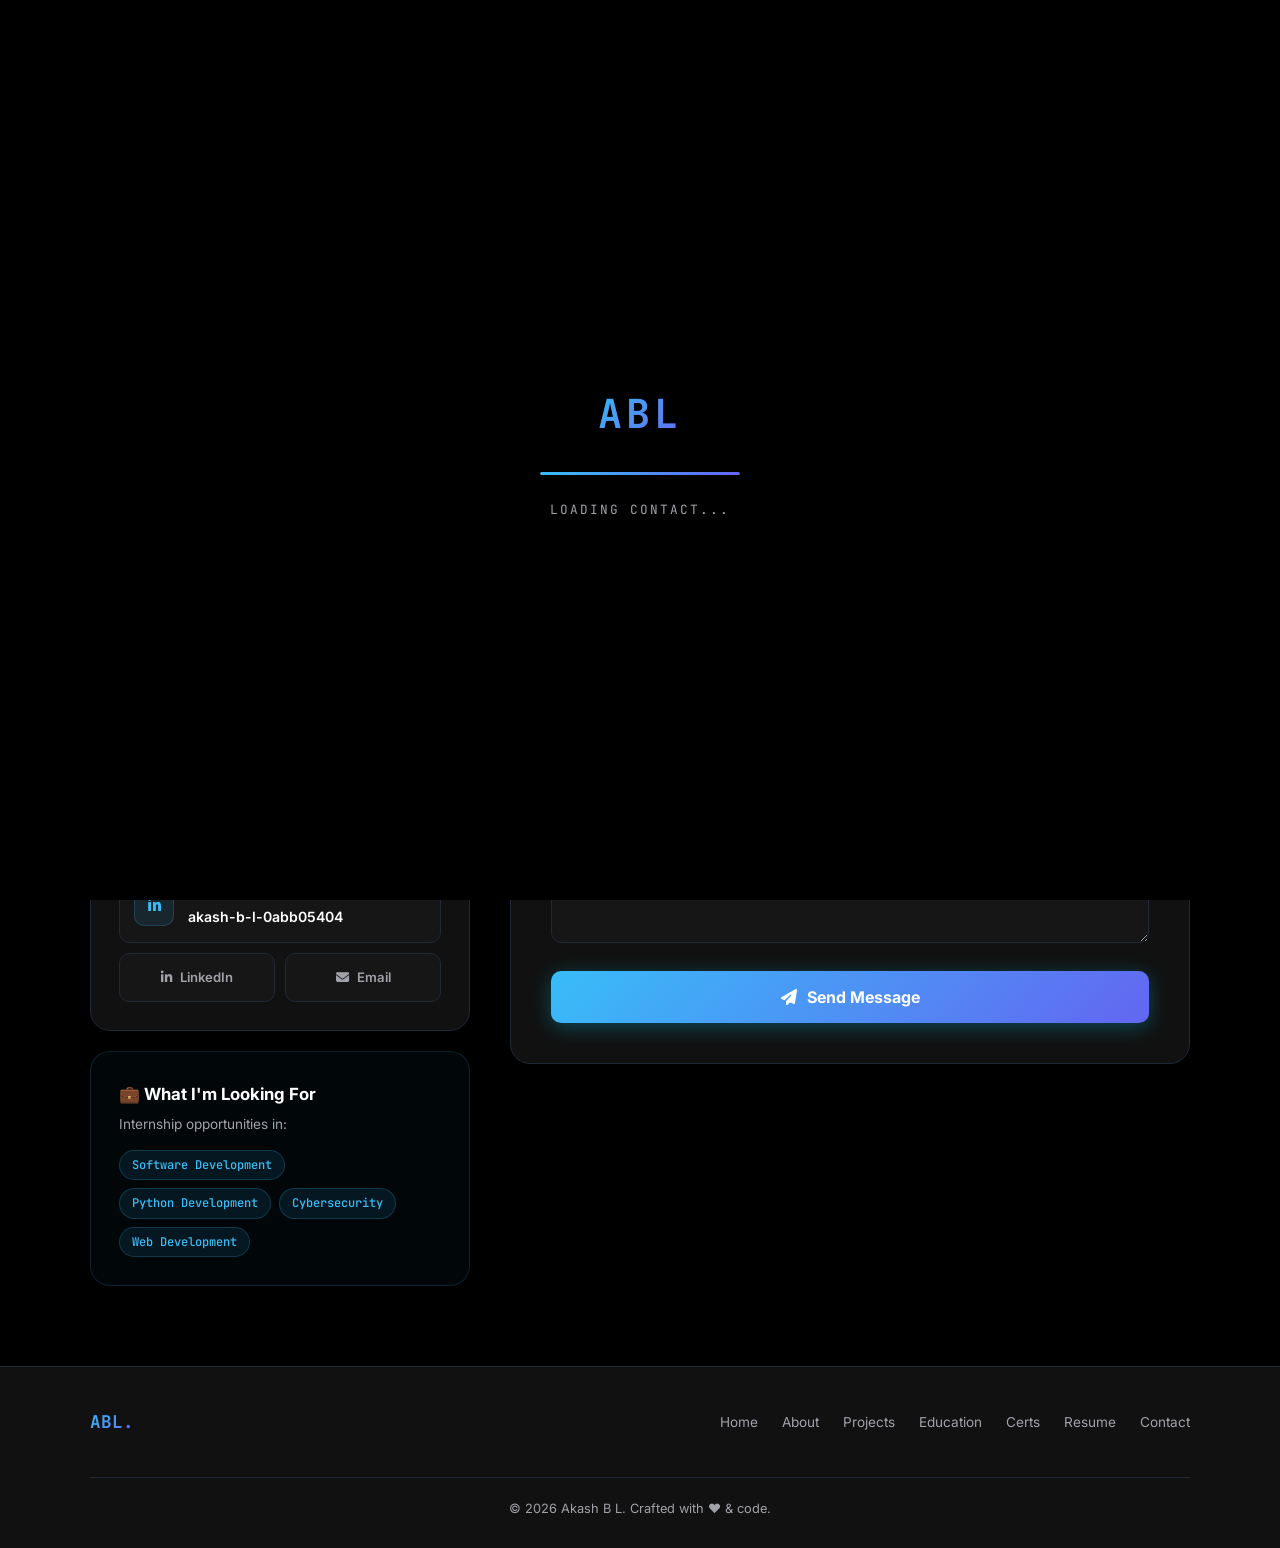
<file: portfolio/contact.html>
<!DOCTYPE html>
<html lang="en">
<head>
  <meta charset="UTF-8">
  <meta name="viewport" content="width=device-width, initial-scale=1.0">
  <title>Contact — Akash B L</title>
  <meta name="description" content="Contact Akash B L — BCA student open to internships in software development and cybersecurity.">
  <link rel="icon" href="data:image/svg+xml,<svg xmlns='http://www.w3.org/2000/svg' viewBox='0 0 100 100'><text y='.9em' font-size='90'>⚡</text></svg>">
  <link rel="preconnect" href="https://fonts.googleapis.com">
  <link rel="preconnect" href="https://fonts.gstatic.com" crossorigin>
  <link href="https://fonts.googleapis.com/css2?family=Inter:wght@300;400;500;600;700;800;900&family=JetBrains+Mono:wght@400;500;600&display=swap" rel="stylesheet">
  <link rel="stylesheet" href="https://cdnjs.cloudflare.com/ajax/libs/font-awesome/6.5.0/css/all.min.css">
  <link rel="stylesheet" href="assets/css/style.css">
  <style>
    .page-header {
      min-height: 300px; display: flex; align-items: flex-end;
      padding: 120px 5% 60px;
      background: linear-gradient(180deg, rgba(56,189,248,0.04) 0%, transparent 100%);
      border-bottom: 1px solid var(--border);
      position: relative; overflow: hidden;
    }
    .page-header-inner { max-width: 1100px; margin: 0 auto; width: 100%; position: relative; z-index: 1; }

    /* CONTACT LAYOUT */
    .contact-layout {
      display: grid;
      grid-template-columns: 380px 1fr;
      gap: 40px;
      align-items: start;
    }

    /* INFO COLUMN */
    .contact-info { display: flex; flex-direction: column; gap: 20px; }

    .contact-info-card {
      background: var(--surface);
      border: 1px solid var(--border);
      border-radius: var(--radius-lg);
      padding: 28px;
    }
    .contact-info-card h3 {
      font-size: 1.05rem;
      font-weight: 700;
      margin-bottom: 6px;
    }
    .contact-info-card .sub {
      font-size: 0.85rem;
      color: var(--muted);
      margin-bottom: 24px;
      line-height: 1.6;
    }

    .contact-item {
      display: flex; align-items: center; gap: 14px;
      padding: 14px;
      border-radius: 10px;
      border: 1px solid var(--border);
      margin-bottom: 10px;
      text-decoration: none;
      color: var(--text);
      transition: all var(--transition);
      background: var(--surface2);
    }
    .contact-item:hover {
      border-color: var(--accent);
      background: rgba(56,189,248,0.05);
      transform: translateX(4px);
    }
    .contact-item:last-child { margin-bottom: 0; }
    .ci-icon {
      width: 40px; height: 40px;
      border-radius: 10px;
      background: rgba(56,189,248,0.1);
      border: 1px solid rgba(56,189,248,0.2);
      display: flex; align-items: center; justify-content: center;
      font-size: 0.95rem;
      color: var(--accent);
      flex-shrink: 0;
    }
    .ci-text { display: flex; flex-direction: column; }
    .ci-text .ci-label { font-size: 0.72rem; color: var(--muted); font-family: var(--mono); text-transform: uppercase; letter-spacing: 1px; }
    .ci-text .ci-value { font-size: 0.88rem; font-weight: 600; margin-top: 2px; }

    .social-row { display: flex; gap: 10px; margin-top: 6px; }
    .social-btn {
      flex: 1;
      display: flex; align-items: center; justify-content: center; gap: 8px;
      padding: 12px;
      border-radius: 10px;
      background: var(--surface2);
      border: 1px solid var(--border);
      color: var(--muted);
      font-size: 0.82rem;
      font-weight: 600;
      text-decoration: none;
      transition: all var(--transition);
    }
    .social-btn:hover {
      border-color: var(--accent);
      color: var(--accent);
      background: rgba(56,189,248,0.06);
    }

    /* AVAILABILITY BADGE */
    .availability {
      display: flex; align-items: center; gap: 10px;
      padding: 14px 18px;
      background: rgba(56,189,248,0.06);
      border: 1px solid rgba(56,189,248,0.2);
      border-radius: var(--radius);
    }
    .avail-dot {
      width: 10px; height: 10px;
      border-radius: 50%;
      background: #22C55E;
      box-shadow: 0 0 8px rgba(34,197,94,0.6);
      flex-shrink: 0;
      animation: pulse 2s ease infinite;
    }
    .availability span { font-size: 0.85rem; font-weight: 600; color: var(--text); }
    .availability small { display: block; font-size: 0.75rem; color: var(--muted); }

    /* FORM COLUMN */
    .contact-form-wrap {
      background: var(--surface);
      border: 1px solid var(--border);
      border-radius: var(--radius-lg);
      padding: 40px;
    }
    .form-title { font-size: 1.3rem; font-weight: 800; margin-bottom: 6px; }
    .form-subtitle { font-size: 0.88rem; color: var(--muted); margin-bottom: 32px; }

    .form-row { display: grid; grid-template-columns: 1fr 1fr; gap: 18px; }
    .form-group { margin-bottom: 20px; }
    .form-group label {
      display: block;
      font-size: 0.82rem;
      font-weight: 600;
      color: var(--muted);
      margin-bottom: 8px;
      font-family: var(--mono);
      text-transform: uppercase;
      letter-spacing: 0.5px;
    }
    .form-group input,
    .form-group textarea,
    .form-group select {
      width: 100%;
      padding: 14px 16px;
      border-radius: 10px;
      border: 1.5px solid var(--border);
      background: var(--surface2);
      color: var(--text);
      font-family: var(--font);
      font-size: 0.9rem;
      transition: all var(--transition);
      outline: none;
      resize: vertical;
    }
    .form-group input:focus,
    .form-group textarea:focus,
    .form-group select:focus {
      border-color: var(--accent);
      box-shadow: 0 0 0 3px rgba(56,189,248,0.08);
      background: var(--surface);
    }
    .form-group input::placeholder,
    .form-group textarea::placeholder { color: var(--muted); opacity: 0.6; }

    .form-group.has-error input,
    .form-group.has-error textarea {
      border-color: #EF4444;
    }
    .error-msg {
      font-size: 0.75rem;
      color: #EF4444;
      margin-top: 5px;
      display: none;
      font-family: var(--mono);
    }
    .form-group.has-error .error-msg { display: block; }

    .submit-btn {
      width: 100%;
      padding: 16px;
      border-radius: 10px;
      background: var(--gradient);
      color: white;
      font-size: 1rem;
      font-weight: 700;
      font-family: var(--font);
      cursor: pointer;
      border: none;
      display: flex; align-items: center; justify-content: center; gap: 10px;
      transition: all var(--transition);
      box-shadow: 0 4px 20px var(--btn-glow);
    }
    .submit-btn:hover {
      transform: translateY(-2px);
      box-shadow: 0 8px 32px var(--btn-glow);
    }
    .submit-btn:active { transform: translateY(0); }

    /* Success message */
    .success-msg {
      display: none;
      text-align: center;
      padding: 32px;
    }
    .success-msg .success-icon {
      width: 64px; height: 64px;
      border-radius: 50%;
      background: rgba(34,197,94,0.1);
      border: 2px solid rgba(34,197,94,0.3);
      display: flex; align-items: center; justify-content: center;
      font-size: 1.8rem;
      margin: 0 auto 16px;
    }
    .success-msg h3 { font-size: 1.2rem; font-weight: 700; margin-bottom: 8px; }
    .success-msg p { color: var(--muted); font-size: 0.9rem; }

    @media (max-width: 900px) {
      .contact-layout { grid-template-columns: 1fr; }
      .form-row { grid-template-columns: 1fr; }
    }
    @media (max-width: 540px) {
      .contact-form-wrap { padding: 24px; }
    }
  </style>
</head>
<body>

<div id="loading-screen">
  <div class="loader-logo">ABL</div>
  <div class="loader-bar-wrap"><div class="loader-bar"></div></div>
  <div class="loader-text">Loading contact...</div>
</div>

<nav class="navbar" id="navbar">
  <a href="index.html" class="nav-logo">ABL<span style="color:var(--accent)">.</span></a>
  <div class="nav-links">
    <a href="index.html">Home</a>
    <a href="about.html">About</a>
    <a href="projects.html">Projects</a>
    <a href="education.html">Education</a>
    <a href="certifications.html">Certifications</a>
    <a href="resume.html">Resume</a>
    <a href="contact.html">Contact</a>
  </div>
  <div class="nav-actions">
    <button class="theme-toggle" id="theme-toggle" aria-label="Toggle theme">
      <i class="fas fa-moon" id="theme-icon"></i>
    </button>
    <button class="hamburger" id="hamburger" aria-label="Menu">
      <span></span><span></span><span></span>
    </button>
  </div>
</nav>
<nav class="mobile-nav" id="mobile-nav">
  <a href="index.html">Home</a>
  <a href="about.html">About</a>
  <a href="projects.html">Projects</a>
  <a href="education.html">Education</a>
  <a href="certifications.html">Certifications</a>
  <a href="resume.html">Resume</a>
  <a href="contact.html">Contact</a>
</nav>

<div class="page-header">
  <div class="ambient ambient-1"></div>
  <div class="page-header-inner">
    <div class="section-label">Say Hello</div>
    <h1 class="section-title">Get In <span>Touch</span></h1>
    <p style="color:var(--muted);max-width:520px;font-size:1rem">Whether you have an internship opportunity, a project idea, or just want to connect — I'd love to hear from you.</p>
  </div>
</div>

<section class="section">
  <div class="section-inner">
    <div class="contact-layout">

      <!-- Info column -->
      <div class="contact-info" data-aos="fade-right">

        <div class="availability">
          <div class="avail-dot"></div>
          <div>
            <span>Available for Internships</span>
            <small>Open to opportunities in software development &amp; cybersecurity</small>
          </div>
        </div>

        <div class="contact-info-card">
          <h3>Contact Details</h3>
          <p class="sub">Reach out through any of these channels and I'll get back to you as soon as possible.</p>

          <a href="mailto:akashakubl@gmail.com" class="contact-item" id="email-contact-link">
            <div class="ci-icon"><i class="fas fa-envelope"></i></div>
            <div class="ci-text">
              <span class="ci-label">Email</span>
              <span class="ci-value">akashakubl@gmail.com</span>
            </div>
          </a>

          <a href="tel:7795047331" class="contact-item" id="phone-contact-link">
            <div class="ci-icon"><i class="fas fa-phone"></i></div>
            <div class="ci-text">
              <span class="ci-label">Phone</span>
              <span class="ci-value">7795047331</span>
            </div>
          </a>

          <a href="https://www.linkedin.com/in/akash-b-l-0abb05404" target="_blank" class="contact-item" id="linkedin-contact-link">
            <div class="ci-icon"><i class="fab fa-linkedin-in"></i></div>
            <div class="ci-text">
              <span class="ci-label">LinkedIn</span>
              <span class="ci-value">akash-b-l-0abb05404</span>
            </div>
          </a>

          <div class="social-row">
            <a href="https://www.linkedin.com/in/akash-b-l-0abb05404" target="_blank" class="social-btn">
              <i class="fab fa-linkedin-in"></i> LinkedIn
            </a>
            <a href="mailto:akashakubl@gmail.com" class="social-btn">
              <i class="fas fa-envelope"></i> Email
            </a>
          </div>
        </div>

        <div class="contact-info-card" style="background:rgba(56,189,248,0.03);border-color:rgba(56,189,248,0.15)">
          <h3>💼 What I'm Looking For</h3>
          <p class="sub" style="margin-bottom:0">Internship opportunities in:</p>
          <div style="display:flex;flex-wrap:wrap;gap:8px;margin-top:14px">
            <span class="tag">Software Development</span>
            <span class="tag">Python Development</span>
            <span class="tag">Cybersecurity</span>
            <span class="tag">Web Development</span>
          </div>
        </div>

      </div>

      <!-- Form column -->
      <div class="contact-form-wrap" data-aos="fade-left">
        <h2 class="form-title">Send a Message</h2>
        <p class="form-subtitle">Fill out the form and I'll respond as soon as I can.</p>

        <form id="contact-form" novalidate>
          <div class="form-row">
            <div class="form-group" id="fg-name">
              <label for="c-name">Your Name</label>
              <input type="text" id="c-name" name="name" placeholder="John Doe" autocomplete="name">
              <span class="error-msg">Please enter your name.</span>
            </div>
            <div class="form-group" id="fg-email">
              <label for="c-email">Email Address</label>
              <input type="email" id="c-email" name="email" placeholder="john@example.com" autocomplete="email">
              <span class="error-msg">Please enter a valid email.</span>
            </div>
          </div>

          <div class="form-group" id="fg-subject">
            <label for="c-subject">Subject</label>
            <input type="text" id="c-subject" name="subject" placeholder="Internship opportunity / Collaboration / Other">
            <span class="error-msg">Please enter a subject.</span>
          </div>

          <div class="form-group" id="fg-message">
            <label for="c-message">Message</label>
            <textarea id="c-message" name="message" rows="6" placeholder="Write your message here..."></textarea>
            <span class="error-msg">Please enter a message (at least 10 characters).</span>
          </div>

          <button type="submit" class="submit-btn" id="submit-btn">
            <i class="fas fa-paper-plane"></i> Send Message
          </button>
        </form>

        <div class="success-msg" id="success-msg">
          <div class="success-icon">✅</div>
          <h3>Message Sent!</h3>
          <p>Thanks for reaching out. I'll get back to you soon.<br>
          In the meantime, feel free to connect on LinkedIn.</p>
          <a href="https://www.linkedin.com/in/akash-b-l-0abb05404" target="_blank" class="btn btn-outline" style="margin-top:20px;display:inline-flex">
            <i class="fab fa-linkedin-in"></i> Connect on LinkedIn
          </a>
        </div>
      </div>

    </div>
  </div>
</section>

<footer>
  <div class="footer-inner">
    <div class="footer-logo">ABL<span style="color:var(--accent)">.</span></div>
    <div class="footer-links">
      <a href="index.html">Home</a>
      <a href="about.html">About</a>
      <a href="projects.html">Projects</a>
      <a href="education.html">Education</a>
      <a href="certifications.html">Certs</a>
      <a href="resume.html">Resume</a>
      <a href="contact.html">Contact</a>
    </div>
    <div class="footer-copy">© 2026 Akash B L. Crafted with ❤️ &amp; code.</div>
  </div>
</footer>
<button id="scroll-top" aria-label="Scroll to top"><i class="fas fa-arrow-up"></i></button>

<script src="assets/js/main.js"></script>
<script>
(function() {
  var form = document.getElementById('contact-form');
  var successMsg = document.getElementById('success-msg');

  function validateEmail(email) {
    return /^[^\s@]+@[^\s@]+\.[^\s@]+$/.test(email);
  }
  function setError(groupId, show) {
    var el = document.getElementById(groupId);
    if (!el) return;
    if (show) el.classList.add('has-error');
    else el.classList.remove('has-error');
  }

  form.addEventListener('submit', function(e) {
    e.preventDefault();
    var name    = document.getElementById('c-name').value.trim();
    var email   = document.getElementById('c-email').value.trim();
    var subject = document.getElementById('c-subject').value.trim();
    var message = document.getElementById('c-message').value.trim();
    var valid   = true;

    setError('fg-name',    !name);
    setError('fg-email',   !validateEmail(email));
    setError('fg-subject', !subject);
    setError('fg-message', message.length < 10);

    if (!name || !validateEmail(email) || !subject || message.length < 10) return;

    // Simulate success (frontend only)
    var btn = document.getElementById('submit-btn');
    btn.innerHTML = '<i class="fas fa-spinner fa-spin"></i> Sending...';
    btn.disabled = true;

    setTimeout(function() {
      form.style.display = 'none';
      successMsg.style.display = 'block';
    }, 1200);
  });

  // Real-time validation
  ['c-name','c-email','c-subject','c-message'].forEach(function(id, i) {
    var el = document.getElementById(id);
    var groups = ['fg-name','fg-email','fg-subject','fg-message'];
    if (!el) return;
    el.addEventListener('input', function() {
      if (id === 'c-email') setError('fg-email', el.value && !validateEmail(el.value));
      else if (id === 'c-message') setError('fg-message', el.value && el.value.trim().length < 10);
      else setError(groups[i], !el.value.trim());
    });
  });
})();
</script>
</body>
</html>
</file>
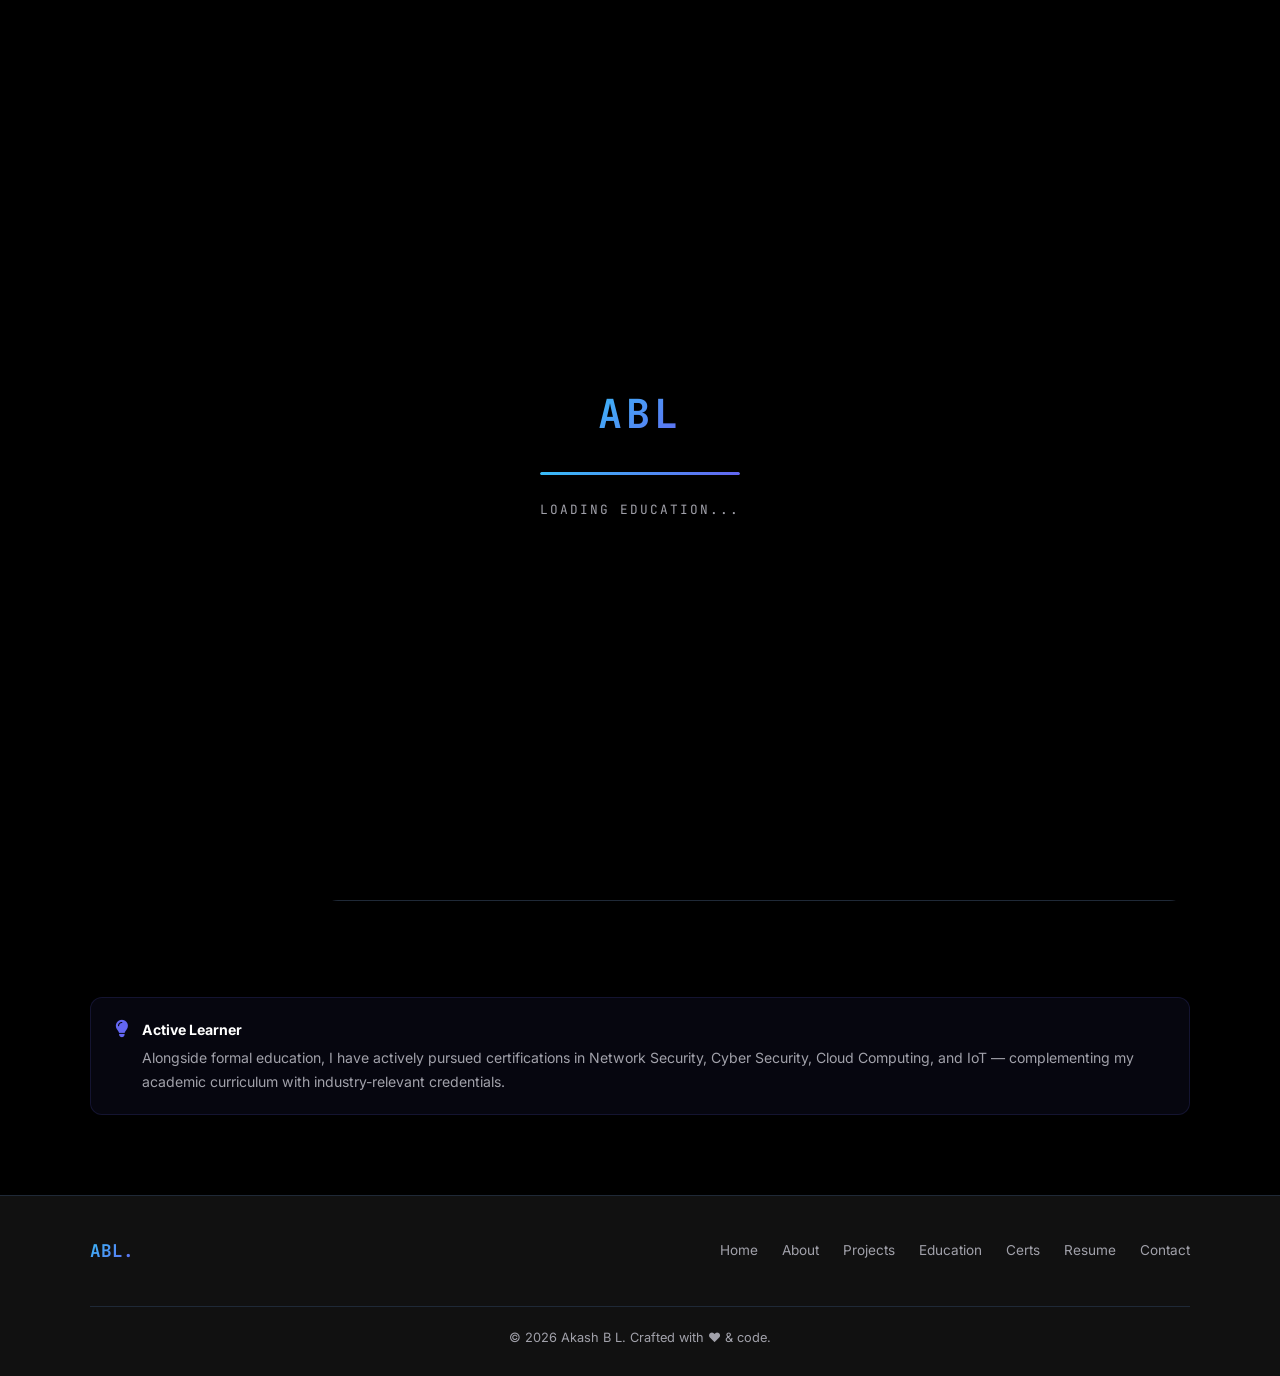
<file: portfolio/education.html>
<!DOCTYPE html>
<html lang="en">
<head>
  <meta charset="UTF-8">
  <meta name="viewport" content="width=device-width, initial-scale=1.0">
  <title>Education — Akash B L</title>
  <meta name="description" content="Education of Akash B L — Bachelor of Computer Applications at GFGC Tiptur (2023–2026).">
  <link rel="icon" href="data:image/svg+xml,<svg xmlns='http://www.w3.org/2000/svg' viewBox='0 0 100 100'><text y='.9em' font-size='90'>⚡</text></svg>">
  <link rel="preconnect" href="https://fonts.googleapis.com">
  <link rel="preconnect" href="https://fonts.gstatic.com" crossorigin>
  <link href="https://fonts.googleapis.com/css2?family=Inter:wght@300;400;500;600;700;800;900&family=JetBrains+Mono:wght@400;500;600&display=swap" rel="stylesheet">
  <link rel="stylesheet" href="https://cdnjs.cloudflare.com/ajax/libs/font-awesome/6.5.0/css/all.min.css">
  <link rel="stylesheet" href="assets/css/style.css">
  <style>
    .page-header {
      min-height: 320px; display: flex; align-items: flex-end;
      padding: 120px 5% 60px;
      background: linear-gradient(180deg, rgba(56,189,248,0.04) 0%, transparent 100%);
      border-bottom: 1px solid var(--border);
      position: relative; overflow: hidden;
    }
    .page-header-inner { max-width: 1100px; margin: 0 auto; width: 100%; position: relative; z-index: 1; }

    /* EDU TIMELINE - enhanced */
    .edu-timeline { position: relative; padding-left: 0; }

    .edu-card {
      display: grid;
      grid-template-columns: 180px 1fr;
      gap: 0;
      margin-bottom: 36px;
      position: relative;
    }
    .edu-card::before {
      content: '';
      position: absolute;
      left: 180px;
      top: 0; bottom: 0;
      width: 2px;
      background: var(--border);
    }
    .edu-card:last-child::before { display: none; }

    .edu-date-col {
      padding-right: 40px;
      display: flex;
      flex-direction: column;
      align-items: flex-end;
      padding-top: 24px;
    }
    .edu-year {
      font-family: var(--mono);
      font-size: 0.82rem;
      font-weight: 700;
      color: var(--accent);
      letter-spacing: 1px;
      text-align: right;
      line-height: 1.4;
    }
    .edu-dot {
      width: 16px; height: 16px;
      border-radius: 50%;
      background: var(--accent);
      border: 3px solid var(--bg);
      box-shadow: 0 0 0 2px var(--accent), 0 0 16px rgba(56,189,248,0.5);
      margin-top: 12px;
      position: relative; right: -8px;
      flex-shrink: 0;
    }

    .edu-content-col {
      padding-left: 48px;
      padding-bottom: 48px;
    }
    .edu-content-card {
      background: var(--surface);
      border: 1px solid var(--border);
      border-radius: var(--radius-lg);
      padding: 32px;
      transition: all var(--transition);
      position: relative;
      overflow: hidden;
    }
    .edu-content-card::before {
      content: '';
      position: absolute; top: 0; left: 0; right: 0; height: 3px;
      background: var(--gradient);
    }
    .edu-content-card:hover {
      border-color: rgba(56,189,248,0.3);
      transform: translateX(4px);
      box-shadow: 0 8px 40px var(--card-glow);
    }

    .edu-badge {
      display: inline-flex; align-items: center; gap: 6px;
      padding: 4px 12px;
      background: rgba(56,189,248,0.08);
      border: 1px solid rgba(56,189,248,0.2);
      border-radius: 100px;
      font-size: 0.72rem;
      color: var(--accent);
      font-family: var(--mono);
      font-weight: 600;
      letter-spacing: 1px;
      text-transform: uppercase;
      margin-bottom: 14px;
    }
    .edu-degree {
      font-size: 1.3rem;
      font-weight: 800;
      margin-bottom: 6px;
      line-height: 1.3;
    }
    .edu-institution {
      font-size: 1rem;
      color: var(--muted);
      margin-bottom: 20px;
      display: flex; align-items: center; gap: 8px;
    }
    .edu-institution i { color: var(--accent); }

    .edu-details-grid {
      display: grid;
      grid-template-columns: repeat(3, 1fr);
      gap: 16px;
      margin-bottom: 20px;
    }
    .edu-detail-item {
      background: var(--surface2);
      border: 1px solid var(--border);
      border-radius: 10px;
      padding: 14px;
      text-align: center;
    }
    .edu-detail-item .d-label {
      font-size: 0.7rem;
      color: var(--muted);
      font-family: var(--mono);
      text-transform: uppercase;
      letter-spacing: 1px;
      margin-bottom: 4px;
    }
    .edu-detail-item .d-value {
      font-size: 0.9rem;
      font-weight: 700;
      color: var(--text);
    }

    .edu-desc {
      font-size: 0.88rem;
      color: var(--muted);
      line-height: 1.8;
      margin-bottom: 20px;
    }
    .edu-courses {
      display: flex; flex-wrap: wrap; gap: 8px;
    }

    /* Coursework note */
    .coursework-note {
      background: rgba(99,102,241,0.06);
      border: 1px solid rgba(99,102,241,0.15);
      border-radius: var(--radius);
      padding: 20px 24px;
      margin-top: 48px;
      font-size: 0.88rem;
      color: var(--muted);
      display: flex; align-items: flex-start; gap: 14px;
    }
    .coursework-note i { color: var(--accent2); font-size: 1.1rem; flex-shrink: 0; margin-top: 2px; }

    @media (max-width: 780px) {
      .edu-card { grid-template-columns: 1fr; }
      .edu-card::before { display: none; }
      .edu-date-col { flex-direction: row; align-items: center; padding: 0 0 16px; }
      .edu-dot { display: none; }
      .edu-content-col { padding-left: 0; padding-bottom: 32px; }
      .edu-details-grid { grid-template-columns: 1fr 1fr; }
    }
  </style>
</head>
<body>

<div id="loading-screen">
  <div class="loader-logo">ABL</div>
  <div class="loader-bar-wrap"><div class="loader-bar"></div></div>
  <div class="loader-text">Loading education...</div>
</div>

<nav class="navbar" id="navbar">
  <a href="index.html" class="nav-logo">ABL<span style="color:var(--accent)">.</span></a>
  <div class="nav-links">
    <a href="index.html">Home</a>
    <a href="about.html">About</a>
    <a href="projects.html">Projects</a>
    <a href="education.html">Education</a>
    <a href="certifications.html">Certifications</a>
    <a href="resume.html">Resume</a>
    <a href="contact.html">Contact</a>
  </div>
  <div class="nav-actions">
    <button class="theme-toggle" id="theme-toggle" aria-label="Toggle theme">
      <i class="fas fa-moon" id="theme-icon"></i>
    </button>
    <button class="hamburger" id="hamburger" aria-label="Menu">
      <span></span><span></span><span></span>
    </button>
  </div>
</nav>
<nav class="mobile-nav" id="mobile-nav">
  <a href="index.html">Home</a>
  <a href="about.html">About</a>
  <a href="projects.html">Projects</a>
  <a href="education.html">Education</a>
  <a href="certifications.html">Certifications</a>
  <a href="resume.html">Resume</a>
  <a href="contact.html">Contact</a>
</nav>

<div class="page-header">
  <div class="ambient ambient-1"></div>
  <div class="page-header-inner">
    <div class="section-label">Academic Background</div>
    <h1 class="section-title">My <span>Education</span></h1>
    <p style="color:var(--muted);max-width:520px;font-size:1rem">My formal academic journey and the foundational knowledge that drives my passion for software development.</p>
  </div>
</div>

<section class="section">
  <div class="section-inner">

    <div class="edu-timeline">
      <!-- BCA -->
      <div class="edu-card" data-aos="fade-up">
        <div class="edu-date-col">
          <div class="edu-year">2023<br>—<br>2026</div>
          <div class="edu-dot"></div>
        </div>
        <div class="edu-content-col">
          <div class="edu-content-card">
            <div class="edu-badge"><i class="fas fa-graduation-cap"></i> Currently Pursuing</div>
            <h2 class="edu-degree">Bachelor of Computer Applications (BCA)</h2>
            <div class="edu-institution">
              <i class="fas fa-university"></i>
              GFGC Tiptur, Karnataka
            </div>

            <div class="edu-details-grid">
              <div class="edu-detail-item">
                <div class="d-label">Duration</div>
                <div class="d-value">3 Years</div>
              </div>
              <div class="edu-detail-item">
                <div class="d-label">Start Year</div>
                <div class="d-value">2023</div>
              </div>
              <div class="edu-detail-item">
                <div class="d-label">Expected</div>
                <div class="d-value">2026</div>
              </div>
            </div>

            <p class="edu-desc">
              Pursuing a three-year undergraduate degree in Computer Applications at GFGC Tiptur. The program provides a comprehensive foundation in computer science, programming, database systems, and software development with a practical, project-based approach.
            </p>

            <div class="edu-courses">
              <span class="tag">Programming in Java</span>
              <span class="tag">Python Programming</span>
              <span class="tag">Database Management</span>
              <span class="tag">Data Structures</span>
              <span class="tag">OOP Concepts</span>
              <span class="tag">Cyber Security</span>
              <span class="tag">Web Technology</span>
              <span class="tag">Computer Networks</span>
            </div>
          </div>
        </div>
      </div>
    </div>

    <div class="coursework-note" data-aos="fade-up">
      <i class="fas fa-lightbulb"></i>
      <div>
        <strong style="color:var(--text);display:block;margin-bottom:4px">Active Learner</strong>
        Alongside formal education, I have actively pursued certifications in Network Security, Cyber Security, Cloud Computing, and IoT — complementing my academic curriculum with industry-relevant credentials.
      </div>
    </div>

  </div>
</section>

<footer>
  <div class="footer-inner">
    <div class="footer-logo">ABL<span style="color:var(--accent)">.</span></div>
    <div class="footer-links">
      <a href="index.html">Home</a>
      <a href="about.html">About</a>
      <a href="projects.html">Projects</a>
      <a href="education.html">Education</a>
      <a href="certifications.html">Certs</a>
      <a href="resume.html">Resume</a>
      <a href="contact.html">Contact</a>
    </div>
    <div class="footer-copy">© 2026 Akash B L. Crafted with ❤️ &amp; code.</div>
  </div>
</footer>
<button id="scroll-top" aria-label="Scroll to top"><i class="fas fa-arrow-up"></i></button>
<script src="assets/js/main.js"></script>
</body>
</html>
</file>
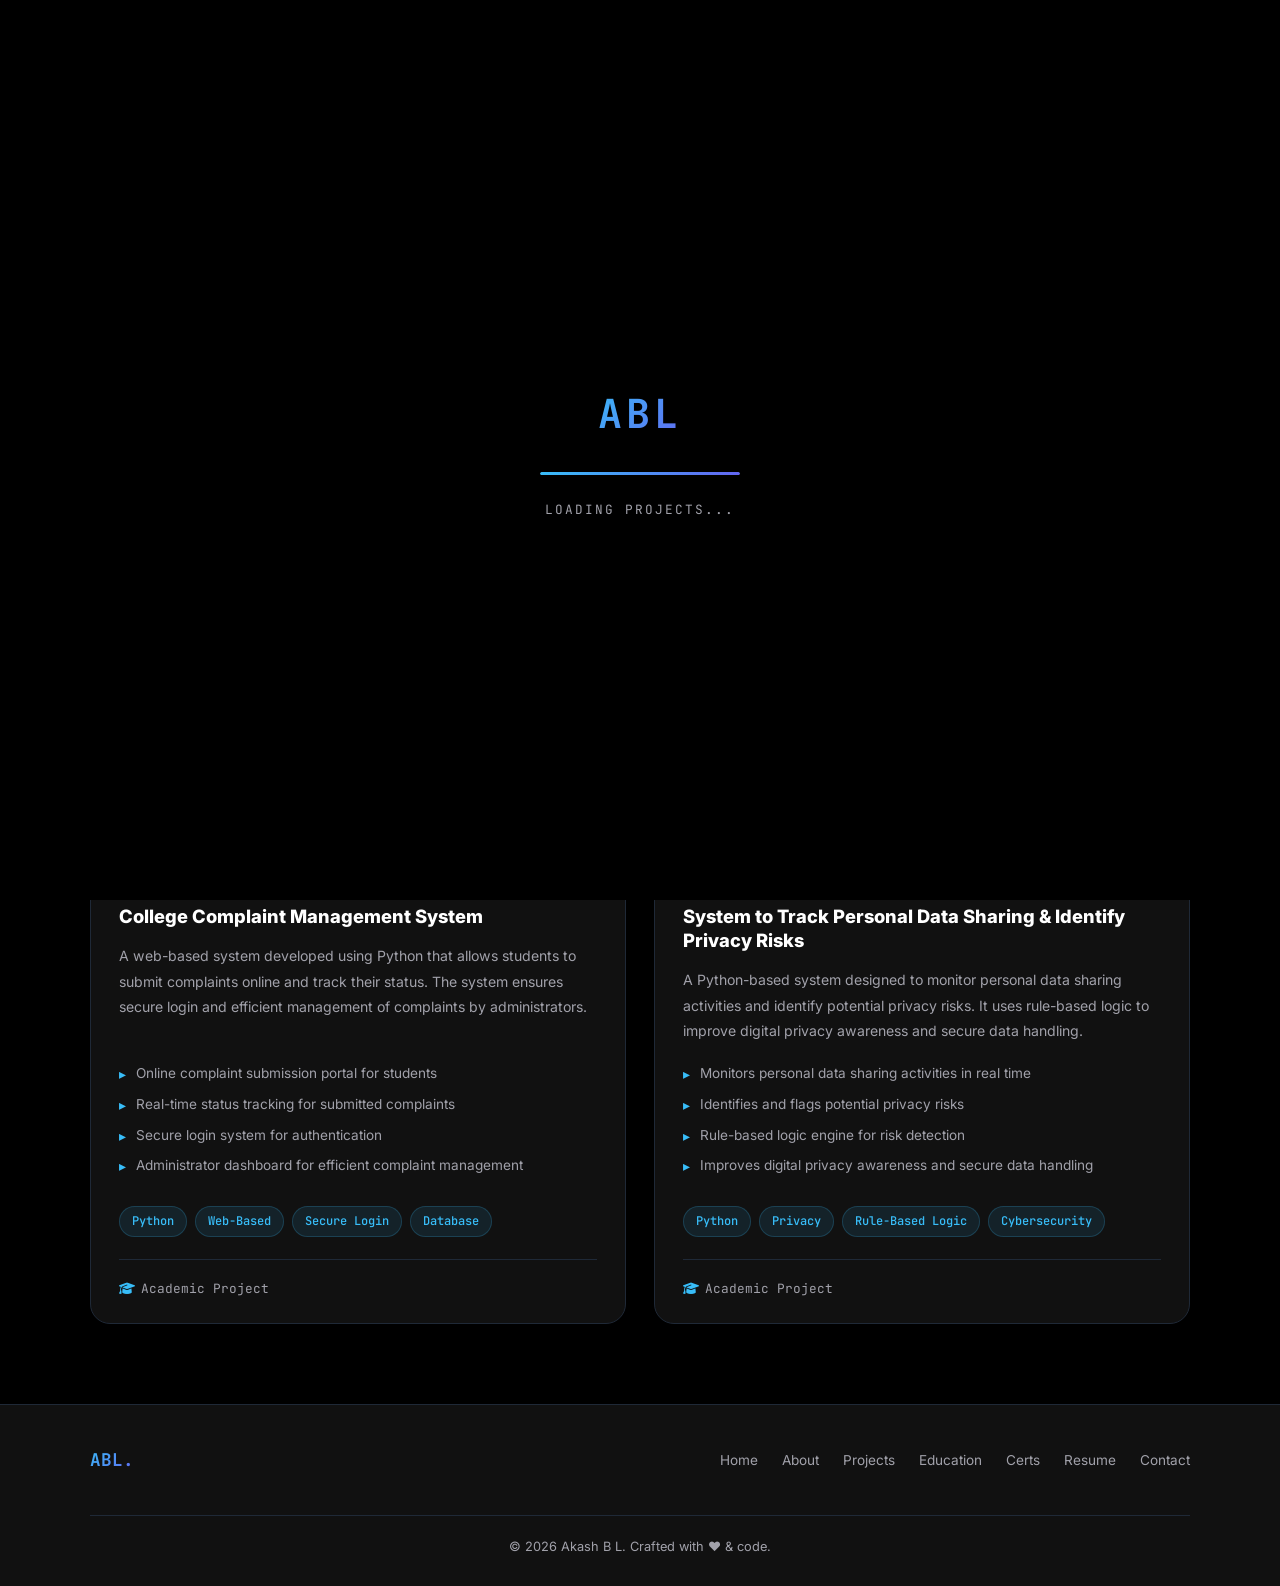
<file: portfolio/projects.html>
<!DOCTYPE html>
<html lang="en">
<head>
  <meta charset="UTF-8">
  <meta name="viewport" content="width=device-width, initial-scale=1.0">
  <title>Projects — Akash B L</title>
  <meta name="description" content="Academic projects by Akash B L — College Complaint Management System and Personal Data Privacy Risk Tracker built with Python.">
  <link rel="icon" href="data:image/svg+xml,<svg xmlns='http://www.w3.org/2000/svg' viewBox='0 0 100 100'><text y='.9em' font-size='90'>⚡</text></svg>">
  <link rel="preconnect" href="https://fonts.googleapis.com">
  <link rel="preconnect" href="https://fonts.gstatic.com" crossorigin>
  <link href="https://fonts.googleapis.com/css2?family=Inter:wght@300;400;500;600;700;800;900&family=JetBrains+Mono:wght@400;500;600&display=swap" rel="stylesheet">
  <link rel="stylesheet" href="https://cdnjs.cloudflare.com/ajax/libs/font-awesome/6.5.0/css/all.min.css">
  <link rel="stylesheet" href="assets/css/style.css">
  <style>
    .page-header {
      min-height: 320px; display: flex; align-items: flex-end;
      padding: 120px 5% 60px;
      background: linear-gradient(180deg, rgba(56,189,248,0.04) 0%, transparent 100%);
      border-bottom: 1px solid var(--border);
      position: relative; overflow: hidden;
    }
    .page-header-inner { max-width: 1100px; margin: 0 auto; width: 100%; position: relative; z-index: 1; }

    /* FILTER TABS */
    .filter-tabs {
      display: flex; gap: 10px; flex-wrap: wrap;
      margin-bottom: 48px;
    }
    .filter-btn {
      padding: 8px 20px;
      border-radius: 100px;
      font-size: 0.82rem;
      font-weight: 600;
      font-family: var(--mono);
      background: var(--surface);
      border: 1px solid var(--border);
      color: var(--muted);
      cursor: pointer;
      transition: all var(--transition);
    }
    .filter-btn.active, .filter-btn:hover {
      background: rgba(56,189,248,0.1);
      border-color: var(--accent);
      color: var(--accent);
    }

    /* PROJECT CARDS */
    .projects-grid {
      display: grid;
      grid-template-columns: repeat(2, 1fr);
      gap: 28px;
    }
    .project-card {
      background: var(--surface);
      border: 1px solid var(--border);
      border-radius: var(--radius-lg);
      overflow: hidden;
      transition: all var(--transition);
      position: relative;
      display: flex; flex-direction: column;
    }
    .project-card::after {
      content: '';
      position: absolute; inset: 0;
      background: radial-gradient(circle at 50% 0, var(--card-glow), transparent 70%);
      opacity: 0;
      transition: opacity var(--transition);
      pointer-events: none;
    }
    .project-card:hover {
      border-color: rgba(56,189,248,0.4);
      transform: translateY(-6px);
      box-shadow: 0 12px 48px rgba(56,189,248,0.12);
    }
    .project-card:hover::after { opacity: 1; }

    .project-banner {
      height: 180px;
      background: linear-gradient(135deg, #0a1628 0%, #0d1f3c 50%, #0a1628 100%);
      display: flex; align-items: center; justify-content: center;
      position: relative; overflow: hidden;
      flex-shrink: 0;
    }
    .project-banner-icon {
      font-size: 4rem;
      filter: drop-shadow(0 0 30px rgba(56,189,248,0.4));
      position: relative; z-index: 1;
    }
    .project-banner::before {
      content: '';
      position: absolute; inset: 0;
      background: radial-gradient(circle at center, rgba(56,189,248,0.08) 0%, transparent 70%);
    }
    .project-banner .proj-lines {
      position: absolute; inset: 0; opacity: 0.15;
      background-image: repeating-linear-gradient(0deg, var(--accent) 0px, transparent 1px, transparent 40px),
                        repeating-linear-gradient(90deg, var(--accent) 0px, transparent 1px, transparent 40px);
    }

    .project-body {
      padding: 28px 28px 24px;
      display: flex; flex-direction: column; flex: 1;
    }
    .project-number {
      font-family: var(--mono);
      font-size: 0.72rem;
      color: var(--accent);
      letter-spacing: 2px;
      margin-bottom: 8px;
      text-transform: uppercase;
    }
    .project-title {
      font-size: 1.15rem;
      font-weight: 800;
      line-height: 1.3;
      margin-bottom: 14px;
      color: var(--text);
    }
    .project-desc {
      font-size: 0.88rem;
      color: var(--muted);
      line-height: 1.8;
      margin-bottom: 20px;
      flex: 1;
    }
    .project-stack {
      display: flex; flex-wrap: wrap; gap: 8px;
      margin-bottom: 22px;
    }
    .project-actions {
      display: flex; gap: 10px; flex-wrap: wrap;
      border-top: 1px solid var(--border);
      padding-top: 18px;
      margin-top: auto;
    }

    /* HIGHLIGHT FEATURE LIST */
    .feature-list {
      list-style: none; padding: 0; margin-bottom: 20px;
    }
    .feature-list li {
      display: flex; align-items: flex-start; gap: 10px;
      font-size: 0.85rem;
      color: var(--muted);
      margin-bottom: 8px;
      line-height: 1.6;
    }
    .feature-list li::before {
      content: '▸';
      color: var(--accent);
      flex-shrink: 0;
      margin-top: 1px;
    }

    /* Note banner */
    .note-banner {
      background: rgba(56,189,248,0.06);
      border: 1px solid rgba(56,189,248,0.15);
      border-radius: var(--radius);
      padding: 20px 24px;
      display: flex; align-items: center; gap: 14px;
      margin-bottom: 48px;
      font-size: 0.88rem;
      color: var(--muted);
    }
    .note-banner i { color: var(--accent); font-size: 1.1rem; flex-shrink: 0; }

    @media (max-width: 900px) {
      .projects-grid { grid-template-columns: 1fr; }
    }
  </style>
</head>
<body>

<div id="loading-screen">
  <div class="loader-logo">ABL</div>
  <div class="loader-bar-wrap"><div class="loader-bar"></div></div>
  <div class="loader-text">Loading projects...</div>
</div>

<nav class="navbar" id="navbar">
  <a href="index.html" class="nav-logo">ABL<span style="color:var(--accent)">.</span></a>
  <div class="nav-links">
    <a href="index.html">Home</a>
    <a href="about.html">About</a>
    <a href="projects.html">Projects</a>
    <a href="education.html">Education</a>
    <a href="certifications.html">Certifications</a>
    <a href="resume.html">Resume</a>
    <a href="contact.html">Contact</a>
  </div>
  <div class="nav-actions">
    <button class="theme-toggle" id="theme-toggle" aria-label="Toggle theme">
      <i class="fas fa-moon" id="theme-icon"></i>
    </button>
    <button class="hamburger" id="hamburger" aria-label="Menu">
      <span></span><span></span><span></span>
    </button>
  </div>
</nav>
<nav class="mobile-nav" id="mobile-nav">
  <a href="index.html">Home</a>
  <a href="about.html">About</a>
  <a href="projects.html">Projects</a>
  <a href="education.html">Education</a>
  <a href="certifications.html">Certifications</a>
  <a href="resume.html">Resume</a>
  <a href="contact.html">Contact</a>
</nav>

<div class="page-header">
  <div class="ambient ambient-1"></div>
  <div class="page-header-inner">
    <div class="section-label">My Work</div>
    <h1 class="section-title">Academic <span>Projects</span></h1>
    <p style="color:var(--muted);max-width:520px;font-size:1rem">Hands-on projects built during my BCA program, focusing on Python-based systems and cybersecurity concepts.</p>
  </div>
</div>

<section class="section">
  <div class="section-inner">

    <div class="note-banner" data-aos="fade-up">
      <i class="fas fa-info-circle"></i>
      <span>The following projects are academic projects completed as part of my BCA program at GFGC Tiptur. They represent my hands-on learning in Python development and cybersecurity.</span>
    </div>

    <div class="filter-tabs" data-aos="fade-up">
      <button class="filter-btn active" data-filter="all">All Projects</button>
      <button class="filter-btn" data-filter="python">Python</button>
      <button class="filter-btn" data-filter="security">Cybersecurity</button>
      <button class="filter-btn" data-filter="web">Web-Based</button>
    </div>

    <div class="projects-grid">

      <!-- Project 1 -->
      <div class="project-card" data-aos="fade-up" data-tags="python web">
        <div class="project-banner">
          <div class="proj-lines"></div>
          <div class="project-banner-icon">🗂️</div>
        </div>
        <div class="project-body">
          <div class="project-number">Project 01</div>
          <h2 class="project-title">College Complaint Management System</h2>
          <p class="project-desc">A web-based system developed using Python that allows students to submit complaints online and track their status. The system ensures secure login and efficient management of complaints by administrators.</p>
          <ul class="feature-list">
            <li>Online complaint submission portal for students</li>
            <li>Real-time status tracking for submitted complaints</li>
            <li>Secure login system for authentication</li>
            <li>Administrator dashboard for efficient complaint management</li>
          </ul>
          <div class="project-stack">
            <span class="tag">Python</span>
            <span class="tag">Web-Based</span>
            <span class="tag">Secure Login</span>
            <span class="tag">Database</span>
          </div>
          <div class="project-actions">
            <span style="font-size:0.8rem;color:var(--muted);font-family:var(--mono);align-self:center">
              <i class="fas fa-graduation-cap" style="color:var(--accent);margin-right:6px"></i>Academic Project
            </span>
          </div>
        </div>
      </div>

      <!-- Project 2 -->
      <div class="project-card" data-aos="fade-up" data-aos-delay="150" data-tags="python security">
        <div class="project-banner" style="background:linear-gradient(135deg,#0a1a28 0%,#0d1a38 50%,#0a1a28 100%)">
          <div class="proj-lines"></div>
          <div class="project-banner-icon">🔒</div>
        </div>
        <div class="project-body">
          <div class="project-number">Project 02</div>
          <h2 class="project-title">System to Track Personal Data Sharing &amp; Identify Privacy Risks</h2>
          <p class="project-desc">A Python-based system designed to monitor personal data sharing activities and identify potential privacy risks. It uses rule-based logic to improve digital privacy awareness and secure data handling.</p>
          <ul class="feature-list">
            <li>Monitors personal data sharing activities in real time</li>
            <li>Identifies and flags potential privacy risks</li>
            <li>Rule-based logic engine for risk detection</li>
            <li>Improves digital privacy awareness and secure data handling</li>
          </ul>
          <div class="project-stack">
            <span class="tag">Python</span>
            <span class="tag">Privacy</span>
            <span class="tag">Rule-Based Logic</span>
            <span class="tag">Cybersecurity</span>
          </div>
          <div class="project-actions">
            <span style="font-size:0.8rem;color:var(--muted);font-family:var(--mono);align-self:center">
              <i class="fas fa-graduation-cap" style="color:var(--accent);margin-right:6px"></i>Academic Project
            </span>
          </div>
        </div>
      </div>

    </div>

  </div>
</section>

<footer>
  <div class="footer-inner">
    <div class="footer-logo">ABL<span style="color:var(--accent)">.</span></div>
    <div class="footer-links">
      <a href="index.html">Home</a>
      <a href="about.html">About</a>
      <a href="projects.html">Projects</a>
      <a href="education.html">Education</a>
      <a href="certifications.html">Certs</a>
      <a href="resume.html">Resume</a>
      <a href="contact.html">Contact</a>
    </div>
    <div class="footer-copy">© 2026 Akash B L. Crafted with ❤️ &amp; code.</div>
  </div>
</footer>
<button id="scroll-top" aria-label="Scroll to top"><i class="fas fa-arrow-up"></i></button>

<script src="assets/js/main.js"></script>
<script>
// Filter tabs
document.querySelectorAll('.filter-btn').forEach(function(btn) {
  btn.addEventListener('click', function() {
    document.querySelectorAll('.filter-btn').forEach(function(b){ b.classList.remove('active'); });
    btn.classList.add('active');
    var filter = btn.getAttribute('data-filter');
    document.querySelectorAll('.project-card').forEach(function(card) {
      if (filter === 'all') {
        card.style.display = '';
      } else {
        var tags = card.getAttribute('data-tags') || '';
        card.style.display = tags.includes(filter) ? '' : 'none';
      }
    });
  });
});
</script>
</body>
</html>
</file>
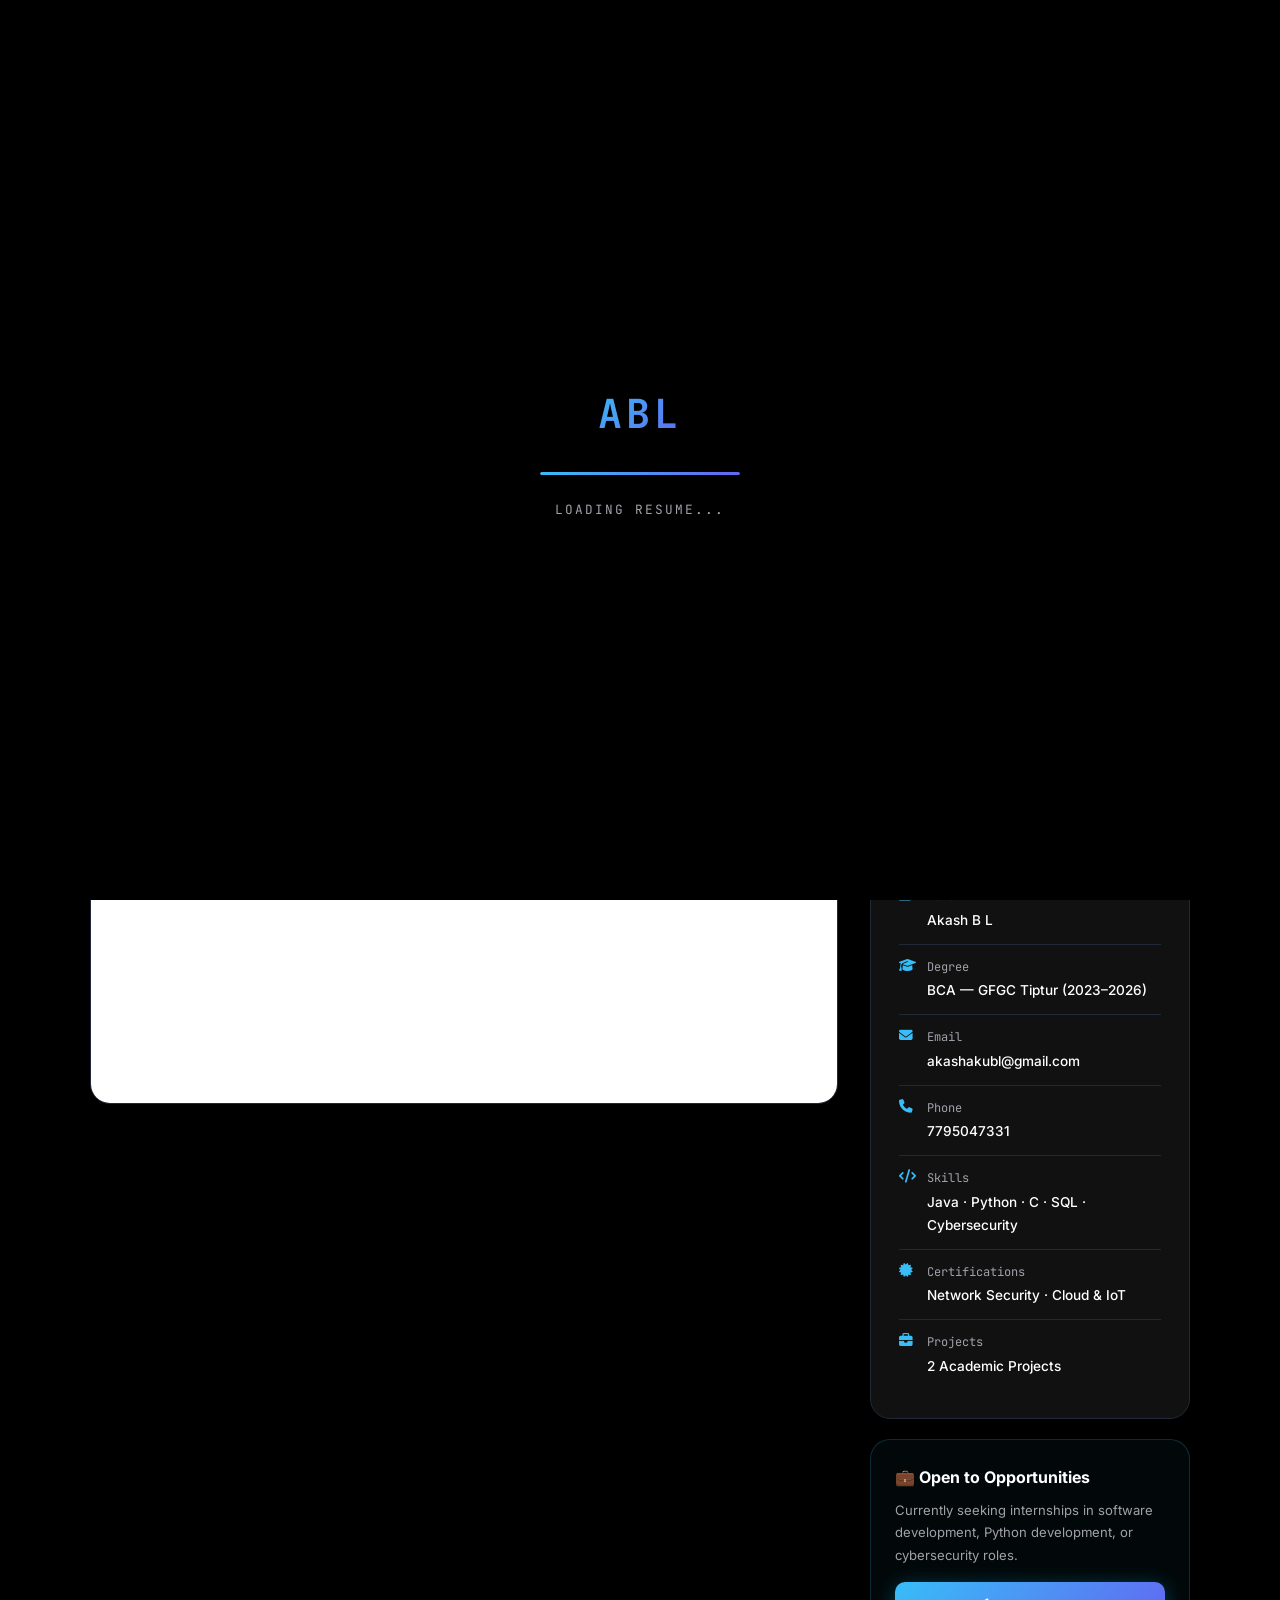
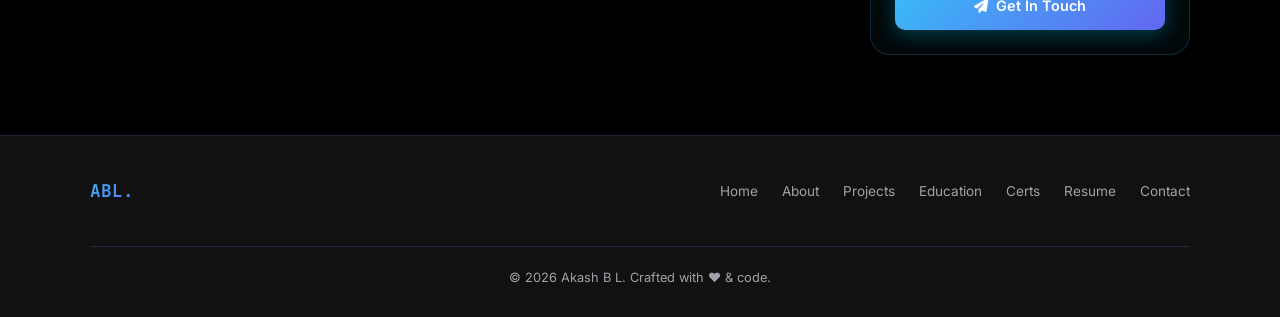
<file: portfolio/resume.html>
<!DOCTYPE html>
<html lang="en">
<head>
  <meta charset="UTF-8">
  <meta name="viewport" content="width=device-width, initial-scale=1.0">
  <title>Resume — Akash B L</title>
  <meta name="description" content="View and download the resume of Akash B L — BCA student skilled in Python, Java, and Cybersecurity.">
  <link rel="icon" href="data:image/svg+xml,<svg xmlns='http://www.w3.org/2000/svg' viewBox='0 0 100 100'><text y='.9em' font-size='90'>⚡</text></svg>">
  <link rel="preconnect" href="https://fonts.googleapis.com">
  <link rel="preconnect" href="https://fonts.gstatic.com" crossorigin>
  <link href="https://fonts.googleapis.com/css2?family=Inter:wght@300;400;500;600;700;800;900&family=JetBrains+Mono:wght@400;500;600&display=swap" rel="stylesheet">
  <link rel="stylesheet" href="https://cdnjs.cloudflare.com/ajax/libs/font-awesome/6.5.0/css/all.min.css">
  <link rel="stylesheet" href="assets/css/style.css">
  <style>
    .page-header {
      min-height: 280px; display: flex; align-items: flex-end;
      padding: 120px 5% 60px;
      background: linear-gradient(180deg, rgba(56,189,248,0.04) 0%, transparent 100%);
      border-bottom: 1px solid var(--border);
      position: relative; overflow: hidden;
    }
    .page-header-inner { max-width: 1100px; margin: 0 auto; width: 100%; position: relative; z-index: 1; }

    /* RESUME LAYOUT */
    .resume-layout {
      display: grid;
      grid-template-columns: 1fr 320px;
      gap: 32px;
      align-items: start;
    }

    /* PREVIEW PANEL */
    .resume-preview-panel {
      background: var(--surface);
      border: 1px solid var(--border);
      border-radius: var(--radius-lg);
      overflow: hidden;
      position: sticky;
      top: 90px;
    }
    .preview-header {
      padding: 16px 20px;
      background: var(--surface2);
      border-bottom: 1px solid var(--border);
      display: flex; align-items: center; justify-content: space-between;
    }
    .preview-header-dots { display: flex; gap: 6px; }
    .preview-header-dots span {
      width: 10px; height: 10px;
      border-radius: 50%;
    }
    .preview-header-dots span:nth-child(1) { background: #FF5F57; }
    .preview-header-dots span:nth-child(2) { background: #FEBC2E; }
    .preview-header-dots span:nth-child(3) { background: #28C840; }
    .preview-title {
      font-size: 0.78rem;
      color: var(--muted);
      font-family: var(--mono);
    }
    .pdf-embed {
      width: 100%;
      height: 600px;
      border: none;
      display: block;
      background: #fff;
    }
    .preview-fallback {
      display: none;
      padding: 40px 24px;
      text-align: center;
    }
    .preview-fallback p { color: var(--muted); font-size: 0.88rem; margin-bottom: 16px; }

    /* SIDEBAR ACTIONS */
    .resume-sidebar { display: flex; flex-direction: column; gap: 20px; }

    .action-card {
      background: var(--surface);
      border: 1px solid var(--border);
      border-radius: var(--radius-lg);
      padding: 24px;
    }
    .action-card h3 {
      font-size: 1rem;
      font-weight: 700;
      margin-bottom: 8px;
    }
    .action-card p {
      font-size: 0.82rem;
      color: var(--muted);
      margin-bottom: 16px;
      line-height: 1.7;
    }
    .action-card .btn { width: 100%; justify-content: center; }
    .action-card .btn + .btn { margin-top: 10px; }

    /* RESUME SUMMARY CARD */
    .resume-summary {
      background: var(--surface);
      border: 1px solid var(--border);
      border-radius: var(--radius-lg);
      padding: 28px;
    }
    .resume-summary h3 {
      font-size: 1rem; font-weight: 700;
      margin-bottom: 20px;
      color: var(--text);
    }
    .resume-line {
      display: flex; align-items: flex-start; gap: 12px;
      padding: 12px 0;
      border-bottom: 1px solid var(--border);
      font-size: 0.85rem;
    }
    .resume-line:last-child { border-bottom: none; }
    .resume-line i { color: var(--accent); width: 16px; flex-shrink: 0; margin-top: 2px; }
    .resume-line .rl-label { color: var(--muted); font-size: 0.75rem; display: block; margin-bottom: 2px; font-family: var(--mono); }
    .resume-line .rl-value { color: var(--text); font-weight: 500; }

    /* Print button behaviour */
    @media print {
      .navbar, footer, #scroll-top, .resume-sidebar, .page-header { display: none !important; }
      .resume-layout { grid-template-columns: 1fr; }
      .resume-preview-panel { position: static; box-shadow: none; border: none; }
      .pdf-embed { height: 100vh; }
    }

    @media (max-width: 900px) {
      .resume-layout { grid-template-columns: 1fr; }
      .resume-preview-panel { position: static; }
      .pdf-embed { height: 500px; }
    }
  </style>
</head>
<body>

<div id="loading-screen">
  <div class="loader-logo">ABL</div>
  <div class="loader-bar-wrap"><div class="loader-bar"></div></div>
  <div class="loader-text">Loading resume...</div>
</div>

<nav class="navbar" id="navbar">
  <a href="index.html" class="nav-logo">ABL<span style="color:var(--accent)">.</span></a>
  <div class="nav-links">
    <a href="index.html">Home</a>
    <a href="about.html">About</a>
    <a href="projects.html">Projects</a>
    <a href="education.html">Education</a>
    <a href="certifications.html">Certifications</a>
    <a href="resume.html">Resume</a>
    <a href="contact.html">Contact</a>
  </div>
  <div class="nav-actions">
    <button class="theme-toggle" id="theme-toggle" aria-label="Toggle theme">
      <i class="fas fa-moon" id="theme-icon"></i>
    </button>
    <button class="hamburger" id="hamburger" aria-label="Menu">
      <span></span><span></span><span></span>
    </button>
  </div>
</nav>
<nav class="mobile-nav" id="mobile-nav">
  <a href="index.html">Home</a>
  <a href="about.html">About</a>
  <a href="projects.html">Projects</a>
  <a href="education.html">Education</a>
  <a href="certifications.html">Certifications</a>
  <a href="resume.html">Resume</a>
  <a href="contact.html">Contact</a>
</nav>

<div class="page-header">
  <div class="ambient ambient-1"></div>
  <div class="page-header-inner">
    <div class="section-label">My CV</div>
    <h1 class="section-title">View &amp; Download <span>Resume</span></h1>
    <p style="color:var(--muted);max-width:500px;font-size:1rem">Preview my full resume below or download a PDF copy directly to your device.</p>
  </div>
</div>

<section class="section">
  <div class="section-inner">
    <div class="resume-layout">

      <!-- PDF Preview -->
      <div class="resume-preview-panel" data-aos="fade-right">
        <div class="preview-header">
          <div class="preview-header-dots">
            <span></span><span></span><span></span>
          </div>
          <div class="preview-title">akash_resume.pdf</div>
          <div></div>
        </div>
        <iframe
          class="pdf-embed"
          id="resume-iframe"
          src="assets/akash_resume.pdf"
          title="Akash B L Resume Preview"
          loading="lazy">
        </iframe>
        <div class="preview-fallback" id="preview-fallback">
          <p>Preview not available in this browser. Please use the download button to view the resume.</p>
          <a href="assets/akash_resume.pdf" class="btn btn-primary" download>
            <i class="fas fa-download"></i> Download Resume
          </a>
        </div>
      </div>

      <!-- Sidebar -->
      <div class="resume-sidebar" data-aos="fade-left">

        <!-- Quick actions -->
        <div class="action-card">
          <h3>📄 Resume Actions</h3>
          <p>Download a PDF copy of my resume or open it in a new tab for full-screen viewing.</p>
          <a href="assets/akash_resume.pdf" class="btn btn-primary" download id="dl-resume-btn">
            <i class="fas fa-download"></i> Download PDF
          </a>
          <a href="assets/akash_resume.pdf" class="btn btn-outline" target="_blank" id="open-resume-btn">
            <i class="fas fa-external-link-alt"></i> Open Full Screen
          </a>
          <button class="btn btn-ghost" onclick="window.print()" id="print-resume-btn" style="margin-top:10px;width:100%;justify-content:center">
            <i class="fas fa-print"></i> Print Resume
          </button>
        </div>

        <!-- Resume snapshot -->
        <div class="resume-summary">
          <h3>📋 Resume Snapshot</h3>
          <div class="resume-line">
            <i class="fas fa-user"></i>
            <div>
              <span class="rl-label">Name</span>
              <span class="rl-value">Akash B L</span>
            </div>
          </div>
          <div class="resume-line">
            <i class="fas fa-graduation-cap"></i>
            <div>
              <span class="rl-label">Degree</span>
              <span class="rl-value">BCA — GFGC Tiptur (2023–2026)</span>
            </div>
          </div>
          <div class="resume-line">
            <i class="fas fa-envelope"></i>
            <div>
              <span class="rl-label">Email</span>
              <span class="rl-value">akashakubl@gmail.com</span>
            </div>
          </div>
          <div class="resume-line">
            <i class="fas fa-phone"></i>
            <div>
              <span class="rl-label">Phone</span>
              <span class="rl-value">7795047331</span>
            </div>
          </div>
          <div class="resume-line">
            <i class="fas fa-code"></i>
            <div>
              <span class="rl-label">Skills</span>
              <span class="rl-value">Java · Python · C · SQL · Cybersecurity</span>
            </div>
          </div>
          <div class="resume-line">
            <i class="fas fa-certificate"></i>
            <div>
              <span class="rl-label">Certifications</span>
              <span class="rl-value">Network Security · Cloud &amp; IoT</span>
            </div>
          </div>
          <div class="resume-line">
            <i class="fas fa-briefcase"></i>
            <div>
              <span class="rl-label">Projects</span>
              <span class="rl-value">2 Academic Projects</span>
            </div>
          </div>
        </div>

        <!-- Hire me -->
        <div class="action-card" style="background:rgba(56,189,248,0.04);border-color:rgba(56,189,248,0.2)">
          <h3>💼 Open to Opportunities</h3>
          <p>Currently seeking internships in software development, Python development, or cybersecurity roles.</p>
          <a href="contact.html" class="btn btn-primary" id="hire-me-btn">
            <i class="fas fa-paper-plane"></i> Get In Touch
          </a>
        </div>

      </div>
    </div>
  </div>
</section>

<footer>
  <div class="footer-inner">
    <div class="footer-logo">ABL<span style="color:var(--accent)">.</span></div>
    <div class="footer-links">
      <a href="index.html">Home</a>
      <a href="about.html">About</a>
      <a href="projects.html">Projects</a>
      <a href="education.html">Education</a>
      <a href="certifications.html">Certs</a>
      <a href="resume.html">Resume</a>
      <a href="contact.html">Contact</a>
    </div>
    <div class="footer-copy">© 2026 Akash B L. Crafted with ❤️ &amp; code.</div>
  </div>
</footer>
<button id="scroll-top" aria-label="Scroll to top"><i class="fas fa-arrow-up"></i></button>
<script src="assets/js/main.js"></script>
<script>
// Show fallback if iframe fails
document.getElementById('resume-iframe').addEventListener('error', function() {
  this.style.display = 'none';
  document.getElementById('preview-fallback').style.display = 'block';
});
</script>
</body>
</html>
</file>
<file: portfolio/assets/css/style.css>
/* =============================================
   AKASH B L — PORTFOLIO DESIGN SYSTEM
   ============================================= */

@import url('https://fonts.googleapis.com/css2?family=Inter:wght@300;400;500;600;700;800;900&family=JetBrains+Mono:wght@400;500;600&display=swap');

/* ---- CSS VARIABLES ---- */
:root {
  --bg:           #000000;
  --surface:      #111111;
  --surface2:     #161616;
  --accent:       #38BDF8;
  --accent2:      #6366F1;
  --highlight:    #00D4FF;
  --text:         #FFFFFF;
  --muted:        #A1A1AA;
  --border:       #1F2937;
  --card-glow:    rgba(56,189,248,0.18);
  --btn-glow:     rgba(0,212,255,0.30);
  --gradient:     linear-gradient(135deg, #38BDF8 0%, #6366F1 100%);
  --font:         'Inter', sans-serif;
  --mono:         'JetBrains Mono', monospace;
  --radius:       12px;
  --radius-lg:    20px;
  --transition:   0.3s cubic-bezier(0.4,0,0.2,1);
  --shadow:       0 4px 32px rgba(56,189,248,0.08);
  --shadow-lg:    0 8px 64px rgba(56,189,248,0.14);
}

/* Light mode */
body.light-mode {
  --bg:       #F0F4F8;
  --surface:  #FFFFFF;
  --surface2: #E8EEF4;
  --text:     #0F172A;
  --muted:    #475569;
  --border:   #CBD5E1;
  --card-glow: rgba(56,189,248,0.10);
  --shadow:   0 4px 32px rgba(0,0,0,0.08);
  --shadow-lg: 0 8px 64px rgba(0,0,0,0.12);
}

/* ---- RESET & BASE ---- */
*, *::before, *::after { box-sizing: border-box; margin: 0; padding: 0; }

html { scroll-behavior: smooth; font-size: 16px; }

body {
  font-family: var(--font);
  background: var(--bg);
  color: var(--text);
  line-height: 1.7;
  overflow-x: hidden;
  transition: background var(--transition), color var(--transition);
}

a { text-decoration: none; color: inherit; }
img { max-width: 100%; display: block; }
button { cursor: pointer; border: none; background: none; font-family: var(--font); }
ul { list-style: none; }

/* ---- SCROLLBAR ---- */
::-webkit-scrollbar { width: 6px; }
::-webkit-scrollbar-track { background: var(--bg); }
::-webkit-scrollbar-thumb { background: var(--accent); border-radius: 3px; }

/* =============================================
   LOADING SCREEN
   ============================================= */
#loading-screen {
  position: fixed; inset: 0; z-index: 9999;
  background: var(--bg);
  display: flex; flex-direction: column;
  align-items: center; justify-content: center;
  gap: 24px;
  transition: opacity 0.6s ease, visibility 0.6s ease;
}
#loading-screen.hidden { opacity: 0; visibility: hidden; }

.loader-logo {
  font-family: var(--mono);
  font-size: 2.5rem;
  font-weight: 700;
  background: var(--gradient);
  -webkit-background-clip: text;
  -webkit-text-fill-color: transparent;
  background-clip: text;
  letter-spacing: 4px;
}

.loader-bar-wrap {
  width: 200px; height: 3px;
  background: var(--border);
  border-radius: 2px;
  overflow: hidden;
}
.loader-bar {
  height: 100%;
  background: var(--gradient);
  border-radius: 2px;
  animation: loadFill 1.6s ease forwards;
}
@keyframes loadFill { from { width: 0 } to { width: 100% } }

.loader-text {
  font-size: 0.8rem;
  color: var(--muted);
  font-family: var(--mono);
  letter-spacing: 2px;
  text-transform: uppercase;
}

/* =============================================
   NAVBAR
   ============================================= */
.navbar {
  position: fixed; top: 0; left: 0; right: 0; z-index: 1000;
  display: flex; align-items: center; justify-content: space-between;
  padding: 0 5%;
  height: 70px;
  background: rgba(0,0,0,0.6);
  backdrop-filter: blur(20px);
  -webkit-backdrop-filter: blur(20px);
  border-bottom: 1px solid var(--border);
  transition: background var(--transition), box-shadow var(--transition);
}
.navbar.scrolled {
  background: rgba(0,0,0,0.92);
  box-shadow: 0 2px 24px rgba(56,189,248,0.06);
}
body.light-mode .navbar {
  background: rgba(240,244,248,0.85);
}
body.light-mode .navbar.scrolled {
  background: rgba(255,255,255,0.95);
}

.nav-logo {
  font-family: var(--mono);
  font-size: 1.3rem;
  font-weight: 700;
  background: var(--gradient);
  -webkit-background-clip: text;
  -webkit-text-fill-color: transparent;
  background-clip: text;
  letter-spacing: 2px;
}

.nav-links {
  display: flex; align-items: center; gap: 8px;
}
.nav-links a {
  font-size: 0.875rem;
  font-weight: 500;
  color: var(--muted);
  padding: 6px 14px;
  border-radius: 8px;
  transition: color var(--transition), background var(--transition);
  letter-spacing: 0.3px;
}
.nav-links a:hover,
.nav-links a.active {
  color: var(--accent);
  background: rgba(56,189,248,0.08);
}

.nav-actions {
  display: flex; align-items: center; gap: 12px;
}

.theme-toggle {
  width: 38px; height: 38px;
  border-radius: 50%;
  background: var(--surface);
  border: 1px solid var(--border);
  display: flex; align-items: center; justify-content: center;
  color: var(--muted);
  font-size: 1rem;
  transition: all var(--transition);
}
.theme-toggle:hover {
  border-color: var(--accent);
  color: var(--accent);
  box-shadow: 0 0 12px var(--btn-glow);
}

.hamburger {
  display: none;
  flex-direction: column; gap: 5px;
  width: 24px; padding: 4px 0;
}
.hamburger span {
  display: block; height: 2px;
  background: var(--muted);
  border-radius: 2px;
  transition: all 0.3s ease;
}

/* Mobile nav */
.mobile-nav {
  display: none;
  position: fixed; top: 70px; left: 0; right: 0; z-index: 999;
  background: rgba(0,0,0,0.96);
  backdrop-filter: blur(20px);
  border-bottom: 1px solid var(--border);
  flex-direction: column;
  padding: 16px 5%;
  gap: 4px;
}
.mobile-nav.open { display: flex; }
.mobile-nav a {
  font-size: 0.9rem;
  font-weight: 500;
  color: var(--muted);
  padding: 12px 16px;
  border-radius: 8px;
  transition: all var(--transition);
}
.mobile-nav a:hover,
.mobile-nav a.active {
  color: var(--accent);
  background: rgba(56,189,248,0.08);
}

/* =============================================
   BUTTONS
   ============================================= */
.btn {
  display: inline-flex; align-items: center; gap: 8px;
  padding: 12px 28px;
  border-radius: 10px;
  font-size: 0.9rem;
  font-weight: 600;
  transition: all var(--transition);
  white-space: nowrap;
  position: relative; overflow: hidden;
}
.btn::after {
  content: '';
  position: absolute; inset: 0;
  background: rgba(255,255,255,0.05);
  opacity: 0;
  transition: opacity var(--transition);
}
.btn:hover::after { opacity: 1; }

.btn-primary {
  background: var(--gradient);
  color: #fff;
  box-shadow: 0 4px 20px var(--btn-glow);
}
.btn-primary:hover {
  transform: translateY(-2px);
  box-shadow: 0 8px 32px var(--btn-glow);
}

.btn-outline {
  background: transparent;
  color: var(--accent);
  border: 1.5px solid var(--accent);
}
.btn-outline:hover {
  background: rgba(56,189,248,0.1);
  transform: translateY(-2px);
  box-shadow: 0 4px 20px rgba(56,189,248,0.15);
}

.btn-ghost {
  background: var(--surface);
  color: var(--muted);
  border: 1px solid var(--border);
}
.btn-ghost:hover {
  color: var(--text);
  border-color: var(--accent);
  transform: translateY(-2px);
}

.btn-sm { padding: 8px 18px; font-size: 0.8rem; }

/* =============================================
   SECTION COMMONS
   ============================================= */
.section {
  padding: 100px 5% 80px;
}
.section-inner {
  max-width: 1100px;
  margin: 0 auto;
}

.section-label {
  display: inline-flex; align-items: center; gap: 8px;
  font-size: 0.78rem;
  font-weight: 600;
  color: var(--accent);
  letter-spacing: 3px;
  text-transform: uppercase;
  margin-bottom: 14px;
  font-family: var(--mono);
}
.section-label::before {
  content: '';
  display: block;
  width: 28px; height: 1.5px;
  background: var(--accent);
}

.section-title {
  font-size: clamp(2rem, 4vw, 2.8rem);
  font-weight: 800;
  line-height: 1.2;
  letter-spacing: -0.5px;
  margin-bottom: 16px;
}
.section-title span {
  background: var(--gradient);
  -webkit-background-clip: text;
  -webkit-text-fill-color: transparent;
  background-clip: text;
}

.section-subtitle {
  font-size: 1.05rem;
  color: var(--muted);
  max-width: 520px;
  margin-bottom: 56px;
}

/* =============================================
   CARDS
   ============================================= */
.card {
  background: var(--surface);
  border: 1px solid var(--border);
  border-radius: var(--radius-lg);
  padding: 32px;
  transition: all var(--transition);
  position: relative;
  overflow: hidden;
}
.card::before {
  content: '';
  position: absolute; inset: 0;
  background: radial-gradient(circle at 50% 0, var(--card-glow), transparent 70%);
  opacity: 0;
  transition: opacity var(--transition);
}
.card:hover {
  border-color: rgba(56,189,248,0.35);
  transform: translateY(-4px);
  box-shadow: var(--shadow-lg);
}
.card:hover::before { opacity: 1; }

/* =============================================
   TAGS / BADGES
   ============================================= */
.tag {
  display: inline-block;
  padding: 4px 12px;
  border-radius: 100px;
  font-size: 0.75rem;
  font-weight: 500;
  background: rgba(56,189,248,0.1);
  color: var(--accent);
  border: 1px solid rgba(56,189,248,0.2);
  font-family: var(--mono);
}

/* =============================================
   TIMELINE
   ============================================= */
.timeline {
  position: relative;
  padding-left: 32px;
}
.timeline::before {
  content: '';
  position: absolute; left: 8px; top: 8px; bottom: 8px;
  width: 2px;
  background: linear-gradient(to bottom, var(--accent), var(--accent2));
  border-radius: 2px;
}
.timeline-item {
  position: relative;
  margin-bottom: 40px;
}
.timeline-item::before {
  content: '';
  position: absolute; left: -28px; top: 6px;
  width: 12px; height: 12px;
  border-radius: 50%;
  background: var(--accent);
  border: 2px solid var(--bg);
  box-shadow: 0 0 12px rgba(56,189,248,0.6);
}
.timeline-date {
  font-family: var(--mono);
  font-size: 0.78rem;
  color: var(--accent);
  font-weight: 600;
  letter-spacing: 1px;
  margin-bottom: 6px;
}
.timeline-title { font-size: 1.1rem; font-weight: 700; margin-bottom: 4px; }
.timeline-sub { font-size: 0.9rem; color: var(--muted); margin-bottom: 10px; }
.timeline-desc { font-size: 0.9rem; color: var(--muted); line-height: 1.7; }

/* =============================================
   FOOTER
   ============================================= */
footer {
  background: var(--surface);
  border-top: 1px solid var(--border);
  padding: 40px 5% 28px;
}
.footer-inner {
  max-width: 1100px;
  margin: 0 auto;
  display: flex;
  align-items: center;
  justify-content: space-between;
  flex-wrap: wrap;
  gap: 20px;
}
.footer-logo {
  font-family: var(--mono);
  font-size: 1.1rem;
  font-weight: 700;
  background: var(--gradient);
  -webkit-background-clip: text;
  -webkit-text-fill-color: transparent;
  background-clip: text;
}
.footer-links {
  display: flex; align-items: center; gap: 24px; flex-wrap: wrap;
}
.footer-links a {
  font-size: 0.85rem;
  color: var(--muted);
  transition: color var(--transition);
}
.footer-links a:hover { color: var(--accent); }
.footer-copy {
  width: 100%;
  text-align: center;
  font-size: 0.8rem;
  color: var(--muted);
  padding-top: 20px;
  border-top: 1px solid var(--border);
  margin-top: 20px;
}

/* =============================================
   SCROLL TO TOP
   ============================================= */
#scroll-top {
  position: fixed;
  bottom: 32px; right: 32px;
  z-index: 500;
  width: 44px; height: 44px;
  border-radius: 50%;
  background: var(--gradient);
  color: white;
  display: flex; align-items: center; justify-content: center;
  font-size: 1rem;
  box-shadow: 0 4px 20px var(--btn-glow);
  opacity: 0; visibility: hidden;
  transform: translateY(10px);
  transition: all var(--transition);
}
#scroll-top.visible {
  opacity: 1; visibility: visible; transform: translateY(0);
}
#scroll-top:hover {
  transform: translateY(-3px);
  box-shadow: 0 8px 32px var(--btn-glow);
}

/* =============================================
   SCROLL ANIMATIONS
   ============================================= */
[data-aos] {
  opacity: 0;
  transform: translateY(28px);
  transition: opacity 0.7s ease, transform 0.7s ease;
}
[data-aos].aos-animate {
  opacity: 1;
  transform: translateY(0);
}
[data-aos="fade-left"] {
  transform: translateX(-28px);
}
[data-aos="fade-left"].aos-animate {
  transform: translateX(0);
}
[data-aos="fade-right"] {
  transform: translateX(28px);
}
[data-aos="fade-right"].aos-animate {
  transform: translateX(0);
}
[data-aos="zoom-in"] {
  transform: scale(0.9);
}
[data-aos="zoom-in"].aos-animate {
  transform: scale(1);
}

/* =============================================
   UTILITY
   ============================================= */
.grid-2 {
  display: grid;
  grid-template-columns: 1fr 1fr;
  gap: 24px;
}
.grid-3 {
  display: grid;
  grid-template-columns: repeat(3, 1fr);
  gap: 24px;
}
.text-gradient {
  background: var(--gradient);
  -webkit-background-clip: text;
  -webkit-text-fill-color: transparent;
  background-clip: text;
}
.mono { font-family: var(--mono); }
.mt-8 { margin-top: 8px; }
.mt-16 { margin-top: 16px; }
.mt-24 { margin-top: 24px; }
.mb-24 { margin-bottom: 24px; }
.divider {
  border: none;
  border-top: 1px solid var(--border);
  margin: 48px 0;
}

/* Ambient glow blobs */
.ambient {
  position: absolute;
  border-radius: 50%;
  filter: blur(100px);
  pointer-events: none;
  z-index: 0;
}
.ambient-1 {
  width: 600px; height: 600px;
  background: radial-gradient(circle, rgba(56,189,248,0.06) 0%, transparent 70%);
  top: -200px; right: -200px;
}
.ambient-2 {
  width: 400px; height: 400px;
  background: radial-gradient(circle, rgba(99,102,241,0.06) 0%, transparent 70%);
  bottom: -100px; left: -100px;
}

/* =============================================
   RESPONSIVE
   ============================================= */
@media (max-width: 900px) {
  .grid-2, .grid-3 { grid-template-columns: 1fr; }
  .nav-links { display: none; }
  .hamburger { display: flex; }
}
@media (max-width: 600px) {
  .section { padding: 80px 5% 60px; }
  .btn { padding: 10px 20px; }
  .card { padding: 24px; }
}
</file>
<file: portfolio/assets/css/home.css>
/* =============================================
   HOME PAGE STYLES
   ============================================= */

/* HERO */
.hero {
  min-height: 100vh;
  display: flex; align-items: center;
  padding: 100px 5% 80px;
  position: relative;
  overflow: hidden;
}
.hero-inner {
  max-width: 1100px;
  margin: 0 auto;
  display: grid;
  grid-template-columns: 1fr 420px;
  gap: 80px;
  align-items: center;
  width: 100%;
  position: relative; z-index: 1;
}

/* Hero text side */
.hero-badge {
  display: inline-flex; align-items: center; gap: 8px;
  padding: 6px 16px;
  border-radius: 100px;
  background: rgba(56,189,248,0.08);
  border: 1px solid rgba(56,189,248,0.2);
  font-size: 0.78rem;
  font-weight: 600;
  color: var(--accent);
  font-family: var(--mono);
  letter-spacing: 1px;
  text-transform: uppercase;
  margin-bottom: 24px;
}
.hero-badge span {
  display: inline-block;
  width: 7px; height: 7px;
  border-radius: 50%;
  background: var(--accent);
  animation: pulse 2s ease infinite;
}
@keyframes pulse {
  0%, 100% { opacity: 1; transform: scale(1); }
  50%       { opacity: 0.5; transform: scale(0.8); }
}

.hero-title {
  font-size: clamp(2.6rem, 5vw, 4rem);
  font-weight: 900;
  line-height: 1.1;
  letter-spacing: -1.5px;
  margin-bottom: 8px;
}
.hero-subtitle {
  font-size: clamp(1.1rem, 2.5vw, 1.5rem);
  font-weight: 600;
  color: var(--muted);
  margin-bottom: 20px;
  min-height: 2em;
}
.typing-cursor {
  display: inline-block;
  width: 2px; height: 1em;
  background: var(--accent);
  margin-left: 2px;
  animation: blink 1s step-end infinite;
  vertical-align: text-bottom;
}
@keyframes blink { 50% { opacity: 0 } }

.hero-desc {
  font-size: 1rem;
  color: var(--muted);
  line-height: 1.8;
  max-width: 520px;
  margin-bottom: 40px;
}

.hero-cta {
  display: flex; gap: 14px; flex-wrap: wrap;
  margin-bottom: 48px;
}

.hero-social {
  display: flex; align-items: center; gap: 6px;
}
.hero-social-label {
  font-size: 0.8rem;
  color: var(--muted);
  font-family: var(--mono);
  margin-right: 8px;
}
.social-link {
  width: 38px; height: 38px;
  border-radius: 10px;
  background: var(--surface);
  border: 1px solid var(--border);
  display: flex; align-items: center; justify-content: center;
  color: var(--muted);
  font-size: 0.95rem;
  transition: all var(--transition);
}
.social-link:hover {
  color: var(--accent);
  border-color: var(--accent);
  background: rgba(56,189,248,0.08);
  transform: translateY(-2px);
  box-shadow: 0 4px 16px rgba(56,189,248,0.15);
}

/* Hero image side */
.hero-image-wrap {
  display: flex; align-items: center; justify-content: center;
  position: relative;
}
.hero-image-card {
  position: relative;
  width: 320px;
}
.hero-image-card::before {
  content: '';
  position: absolute;
  inset: -1px;
  border-radius: 50%;
  background: var(--gradient);
  opacity: 0.15;
  filter: blur(20px);
  z-index: 0;
}
.profile-img {
  width: 300px; height: 300px;
  border-radius: 50%;
  object-fit: cover;
  object-position: center top;
  border: 2px solid var(--border);
  position: relative; z-index: 1;
  box-shadow: 0 8px 40px rgba(0,0,0,0.5), 0 0 0 6px rgba(56,189,248,0.05);
  display: block;
  margin: 0 auto;
}

/* Floating stat cards */
.hero-stats {
  position: absolute;
  bottom: -20px; left: -30px;
  display: flex; flex-direction: column; gap: 10px;
  z-index: 2;
}
.stat-card {
  background: rgba(17,17,17,0.9);
  backdrop-filter: blur(16px);
  border: 1px solid var(--border);
  border-radius: 12px;
  padding: 10px 16px;
  display: flex; align-items: center; gap: 10px;
  box-shadow: 0 4px 24px rgba(0,0,0,0.4);
}
.stat-icon {
  width: 32px; height: 32px;
  border-radius: 8px;
  background: var(--gradient);
  display: flex; align-items: center; justify-content: center;
  font-size: 0.9rem;
}
.stat-card-text .value {
  font-size: 0.85rem; font-weight: 700;
  color: var(--text); line-height: 1.2;
}
.stat-card-text .label {
  font-size: 0.7rem; color: var(--muted);
  font-family: var(--mono);
}

/* Floating skill pill */
.skill-pill {
  position: absolute;
  top: 10px; right: -30px;
  background: rgba(17,17,17,0.9);
  backdrop-filter: blur(16px);
  border: 1px solid rgba(99,102,241,0.3);
  border-radius: 100px;
  padding: 8px 16px;
  font-size: 0.8rem;
  font-weight: 600;
  color: var(--accent2);
  font-family: var(--mono);
  box-shadow: 0 4px 20px rgba(99,102,241,0.15);
  animation: floatY 4s ease-in-out infinite;
}
@keyframes floatY {
  0%, 100% { transform: translateY(0); }
  50%       { transform: translateY(-10px); }
}

/* Scroll indicator */
.scroll-indicator {
  position: absolute;
  bottom: 40px; left: 50%;
  transform: translateX(-50%);
  display: flex; flex-direction: column; align-items: center; gap: 8px;
  color: var(--muted); font-size: 0.75rem;
  font-family: var(--mono); letter-spacing: 1px;
  animation: fadeInUp 1.5s ease forwards 1.2s;
  opacity: 0;
  cursor: pointer;
}
.scroll-mouse {
  width: 22px; height: 36px;
  border: 2px solid var(--border);
  border-radius: 12px;
  display: flex; justify-content: center; padding-top: 6px;
}
.scroll-mouse::after {
  content: '';
  width: 4px; height: 8px;
  border-radius: 2px;
  background: var(--accent);
  animation: scrollDot 1.5s ease infinite;
}
@keyframes scrollDot {
  0%   { transform: translateY(0); opacity: 1; }
  100% { transform: translateY(10px); opacity: 0; }
}
@keyframes fadeInUp {
  to { opacity: 1; }
}

/* Hero canvas bg */
#hero-canvas {
  position: absolute; inset: 0; z-index: 0;
  opacity: 0.35;
}

/* =============================================
   QUICK ABOUT STRIP
   ============================================= */
.quick-about {
  padding: 60px 5%;
  background: var(--surface);
  border-top: 1px solid var(--border);
  border-bottom: 1px solid var(--border);
}
.quick-about-inner {
  max-width: 1100px; margin: 0 auto;
  display: grid;
  grid-template-columns: repeat(4,1fr);
  gap: 1px;
  background: var(--border);
  border-radius: var(--radius-lg);
  overflow: hidden;
}
.quick-item {
  background: var(--surface);
  padding: 32px 24px;
  text-align: center;
  transition: background var(--transition);
}
.quick-item:hover { background: var(--surface2); }
.quick-item .num {
  font-size: 2rem; font-weight: 900;
  background: var(--gradient);
  -webkit-background-clip: text;
  -webkit-text-fill-color: transparent;
  background-clip: text;
  margin-bottom: 6px;
}
.quick-item .lbl {
  font-size: 0.82rem;
  color: var(--muted);
  font-family: var(--mono);
  text-transform: uppercase;
  letter-spacing: 1px;
}

/* =============================================
   HOME RESPONSIVE
   ============================================= */
@media (max-width: 900px) {
  .hero-inner {
    grid-template-columns: 1fr;
    text-align: center;
    gap: 48px;
  }
  .hero-image-wrap { order: -1; }
  .hero-cta { justify-content: center; }
  .hero-social { justify-content: center; }
  .hero-stats { display: none; }
  .skill-pill { display: none; }
  .hero-desc { margin: 0 auto 40px; }
  .quick-about-inner { grid-template-columns: 1fr 1fr; }
}
@media (max-width: 540px) {
  .profile-img { width: 240px; height: 240px; }
  .quick-about-inner { grid-template-columns: 1fr; }
}
</file>
